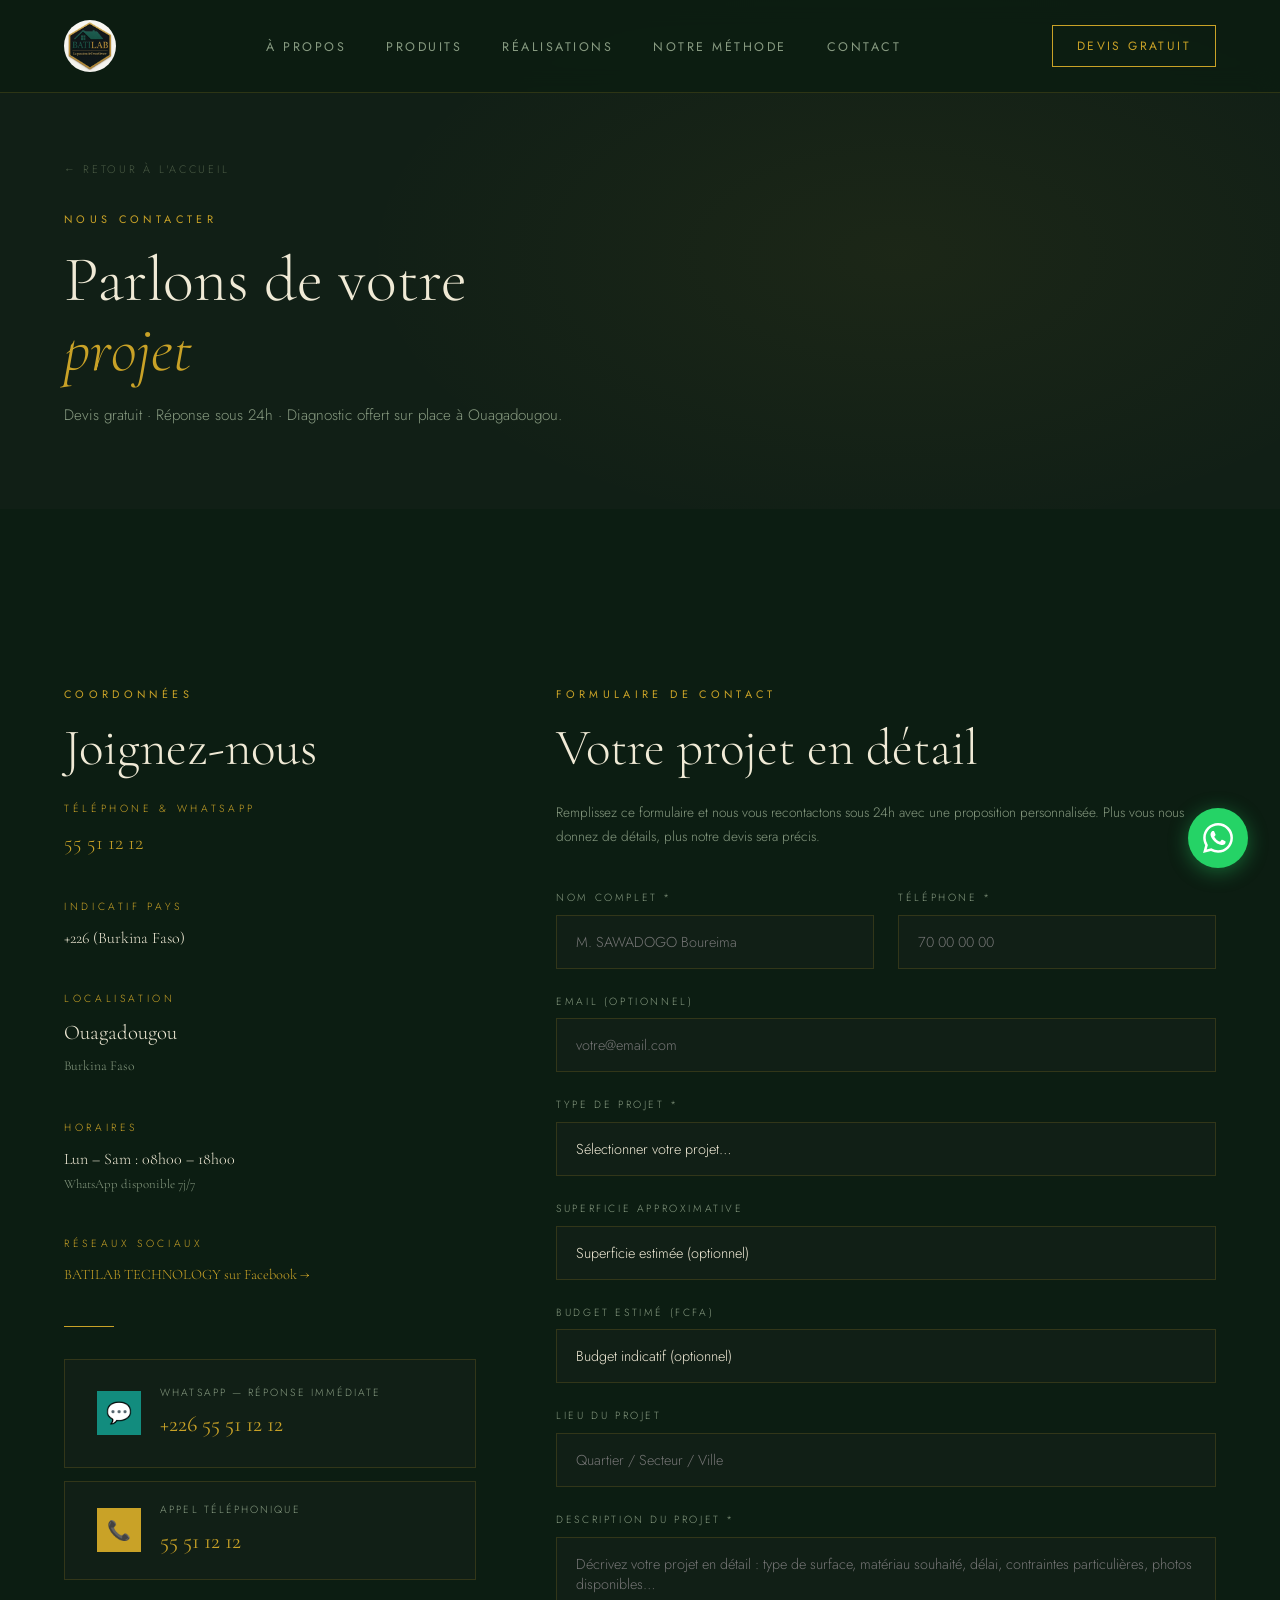
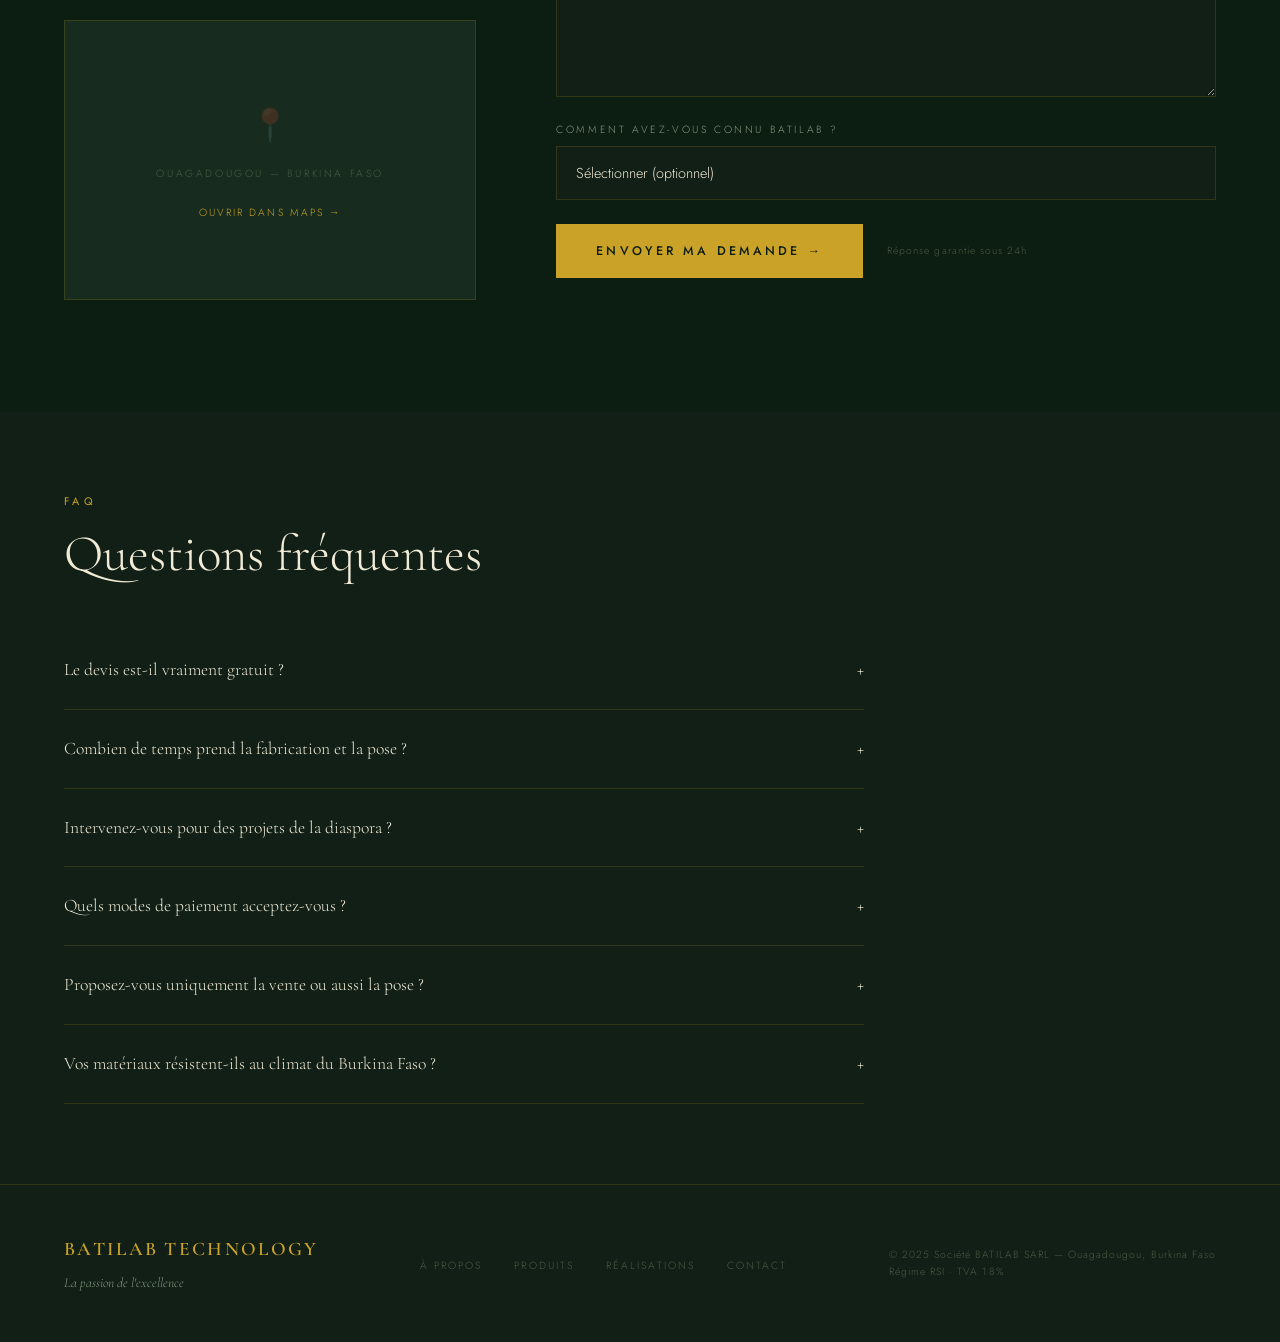
<file: pages/contact.html>
<!DOCTYPE html>
<html lang="fr">
<head>
  <meta charset="UTF-8">
  <meta name="viewport" content="width=device-width, initial-scale=1.0">

  <title>Contact – BATILAB TECHNOLOGY | Devis Gratuit Ouagadougou</title>
  <meta name="description" content="Contactez BATILAB TECHNOLOGY pour un devis gratuit. Matériaux de construction haut de gamme à Ouagadougou, Burkina Faso. WhatsApp : +226 55 51 12 12.">
  <meta name="robots" content="index, follow">
  <link rel="canonical" href="https://batilabtech.com/pages/contact.html">

  <meta property="og:type" content="website">
  <meta property="og:title" content="Contact – BATILAB TECHNOLOGY | Devis Gratuit">
  <meta property="og:description" content="Contactez BATILAB pour votre projet de construction ou rénovation extérieure à Ouagadougou. Devis gratuit sous 24h.">
  <meta property="og:image" content="https://batilabtech.com/images/og-image.jpg">
  <meta property="og:url" content="https://batilabtech.com/pages/contact.html">

  <link rel="icon" type="image/svg+xml" href="../favicon.svg">
  <link rel="preconnect" href="https://fonts.googleapis.com">
  <link rel="preconnect" href="https://fonts.gstatic.com" crossorigin>
  <link href="https://fonts.googleapis.com/css2?family=Cormorant+Garamond:ital,wght@0,300;0,400;0,600;1,300;1,400&family=Jost:wght@300;400;500;600&display=swap" rel="stylesheet">
  <link rel="stylesheet" href="../css/style.css">
  <script src="https://identity.netlify.com/v1/netlify-identity-widget.js"></script>
</head>
<body>

<!-- ═══════════════════════════ NAVIGATION ══════════════════════════════════ -->
<nav id="main-nav">
  <a href="../index.html" class="nav-logo">
    <img src="../images/logo-batilab.jpg" alt="BATILAB TECHNOLOGY" height="52" style="display:block; border-radius:50%;">
  </a>
  <ul class="nav-links">
    <li><a href="../index.html#about">À propos</a></li>
    <li><a href="produits.html">Produits</a></li>
    <li><a href="../index.html#galerie">Réalisations</a></li>
    <li><a href="../index.html#processus">Notre méthode</a></li>
    <li><a href="contact.html" class="active">Contact</a></li>
  </ul>
  <a href="https://wa.me/22655511212" class="nav-cta" target="_blank" rel="noopener">Devis gratuit</a>
  <button class="nav-hamburger" id="nav-hamburger" aria-label="Menu" aria-expanded="false" aria-controls="nav-mobile">
    <span></span><span></span><span></span>
  </button>
</nav>

<div class="nav-mobile" id="nav-mobile" role="dialog" aria-label="Menu principal">
  <ul>
    <li><a href="../index.html#about">À propos</a></li>
    <li><a href="produits.html">Produits</a></li>
    <li><a href="../index.html#galerie">Réalisations</a></li>
    <li><a href="../index.html#temoignages">Témoignages</a></li>
    <li><a href="../index.html#processus">Notre méthode</a></li>
    <li><a href="contact.html" class="active">Contact</a></li>
  </ul>
  <div class="nav-mobile-cta">
    <a href="https://wa.me/22655511212" target="_blank" rel="noopener">Devis gratuit WhatsApp</a>
  </div>
</div>

<!-- ═══════════════════════════ PAGE HERO ════════════════════════════════════ -->
<div class="page-hero">
  <a href="../index.html" class="page-hero-back">← Retour à l'accueil</a>
  <div class="section-eyebrow">Nous contacter</div>
  <h1>Parlons de votre<br><em>projet</em></h1>
  <p class="page-hero-sub">Devis gratuit · Réponse sous 24h · Diagnostic offert sur place à Ouagadougou.</p>
</div>

<!-- ═══════════════════════════ CONTACT PRINCIPAL ═══════════════════════════ -->
<section class="contact-page" id="contact">
  <div class="contact-page-grid">

    <!-- Colonne gauche : infos -->
    <div class="reveal">
      <div class="section-eyebrow">Coordonnées</div>
      <h2 class="section-title">Joignez-nous</h2>

      <div class="contact-info-block">
        <div class="contact-info-label">Téléphone &amp; WhatsApp</div>
        <div class="contact-info-value">
          <a href="tel:+22655511212" style="color: var(--gold); text-decoration: none;">55 51 12 12</a>
        </div>
      </div>

      <div class="contact-info-block">
        <div class="contact-info-label">Indicatif pays</div>
        <div class="contact-info-value" style="font-size: 1rem;">+226 (Burkina Faso)</div>
      </div>

      <div class="contact-info-block">
        <div class="contact-info-label">Localisation</div>
        <div class="contact-info-value">
          Ouagadougou<br>
          <span style="font-size: 0.85rem; color: var(--text-muted);">Burkina Faso</span>
        </div>
      </div>

      <div class="contact-info-block">
        <div class="contact-info-label">Horaires</div>
        <div class="contact-info-value" style="font-size: 1rem;">
          Lun – Sam : 08h00 – 18h00<br>
          <span style="font-size: 0.8rem; color: var(--text-muted);">WhatsApp disponible 7j/7</span>
        </div>
      </div>

      <div class="contact-info-block">
        <div class="contact-info-label">Réseaux sociaux</div>
        <div class="contact-info-value" style="font-size: 1rem;">
          <a href="https://www.facebook.com/batilabtech" target="_blank" rel="noopener"
             style="color: var(--gold); text-decoration: none; font-size: 0.9rem;">
            BATILAB TECHNOLOGY sur Facebook →
          </a>
        </div>
      </div>

      <div class="gold-line"></div>

      <!-- Options de contact rapide -->
      <div style="display: flex; flex-direction: column; gap: 0.8rem;">
        <a href="https://wa.me/22655511212?text=Bonjour%20BATILAB%2C%20je%20souhaite%20un%20devis%20gratuit."
           class="whatsapp-cta" target="_blank" rel="noopener" style="margin-top: 0;">
          <div class="wa-icon">💬</div>
          <div>
            <div class="wa-label">WhatsApp — Réponse immédiate</div>
            <div class="wa-num">+226 55 51 12 12</div>
          </div>
        </a>

        <a href="tel:+22655511212" style="
          display: flex; align-items: center; gap: 1.2rem;
          background: var(--surface); border: 0.5px solid var(--border);
          padding: 1.2rem 2rem; text-decoration: none; color: var(--text);
          transition: border-color 0.3s;">
          <div style="width: 44px; height: 44px; background: var(--gold);
               display: flex; align-items: center; justify-content: center;
               font-size: 1.2rem; color: var(--black); flex-shrink: 0;">📞</div>
          <div>
            <div class="wa-label">Appel téléphonique</div>
            <div class="wa-num">55 51 12 12</div>
          </div>
        </a>
      </div>

      <!-- Placeholder carte -->
      <div class="contact-map-placeholder">
        <span>📍</span>
        <p>Ouagadougou — Burkina Faso</p>
        <a href="https://maps.google.com/?q=Ouagadougou,Burkina+Faso" target="_blank" rel="noopener"
           style="font-size: 0.65rem; letter-spacing: 0.2em; text-transform: uppercase; color: var(--gold); text-decoration: none; margin-top: 0.5rem;">
          Ouvrir dans Maps →
        </a>
      </div>
    </div>

    <!-- Colonne droite : formulaire complet -->
    <div class="reveal">
      <div class="section-eyebrow">Formulaire de contact</div>
      <h2 class="section-title">Votre projet en détail</h2>
      <p style="font-size: 0.85rem; color: var(--text-muted); line-height: 1.8; margin-bottom: 2.5rem;">
        Remplissez ce formulaire et nous vous recontactons sous 24h avec une proposition personnalisée. Plus vous nous donnez de détails, plus notre devis sera précis.
      </p>

      <!-- Remplacez YOUR_FORM_ID par votre ID Formspree (formspree.io) -->
      <form class="contact-form" data-formspree="xjgpqaqo" novalidate>

        <!-- Nom + Téléphone -->
        <div style="display: grid; grid-template-columns: 1fr 1fr; gap: 1.5rem;">
          <div class="form-group">
            <label class="form-label" for="full-nom">Nom complet *</label>
            <input id="full-nom" type="text" name="nom" class="form-input" placeholder="M. SAWADOGO Boureima" required>
            <span class="form-error"></span>
          </div>
          <div class="form-group">
            <label class="form-label" for="full-tel">Téléphone *</label>
            <input id="full-tel" type="tel" name="telephone" class="form-input" placeholder="70 00 00 00" required>
            <span class="form-error"></span>
          </div>
        </div>

        <!-- Email (optionnel) -->
        <div class="form-group">
          <label class="form-label" for="full-email">Email (optionnel)</label>
          <input id="full-email" type="email" name="email" class="form-input" placeholder="votre@email.com">
          <span class="form-error"></span>
        </div>

        <!-- Type de projet -->
        <div class="form-group">
          <label class="form-label" for="full-projet">Type de projet *</label>
          <select id="full-projet" name="projet" class="form-select" required>
            <option value="">Sélectionner votre projet…</option>
            <option value="pave3d">Pavé 3D — Allée ou cour</option>
            <option value="parpaings">Blocs industriels (parpaings)</option>
            <option value="bordures">Bordures &amp; caniveaux</option>
            <option value="parement">Briques de parement</option>
            <option value="renovation">Rénovation extérieure</option>
            <option value="decoration">Décoration extérieure sur mesure</option>
            <option value="combinaison">Combinaison de plusieurs produits</option>
            <option value="autre">Autre — À préciser</option>
          </select>
          <span class="form-error"></span>
        </div>

        <!-- Superficie -->
        <div class="form-group">
          <label class="form-label" for="full-superficie">Superficie approximative</label>
          <select id="full-superficie" name="superficie" class="form-select">
            <option value="">Superficie estimée (optionnel)</option>
            <option>Moins de 50 m²</option>
            <option>50 – 100 m²</option>
            <option>100 – 300 m²</option>
            <option>300 – 500 m²</option>
            <option>Plus de 500 m²</option>
            <option>Je ne sais pas encore</option>
          </select>
        </div>

        <!-- Budget -->
        <div class="form-group">
          <label class="form-label" for="full-budget">Budget estimé (FCFA)</label>
          <select id="full-budget" name="budget" class="form-select">
            <option value="">Budget indicatif (optionnel)</option>
            <option>Moins de 500 000 FCFA</option>
            <option>500 000 – 1 000 000 FCFA</option>
            <option>1 000 000 – 3 000 000 FCFA</option>
            <option>3 000 000 – 5 000 000 FCFA</option>
            <option>Plus de 5 000 000 FCFA</option>
            <option>À définir selon devis</option>
          </select>
        </div>

        <!-- Localisation du projet -->
        <div class="form-group">
          <label class="form-label" for="full-lieu">Lieu du projet</label>
          <input id="full-lieu" type="text" name="lieu" class="form-input" placeholder="Quartier / Secteur / Ville">
        </div>

        <!-- Description -->
        <div class="form-group">
          <label class="form-label" for="full-msg">Description du projet *</label>
          <textarea id="full-msg" name="message" class="form-textarea"
            style="min-height: 160px;"
            placeholder="Décrivez votre projet en détail : type de surface, matériau souhaité, délai, contraintes particulières, photos disponibles…" required></textarea>
          <span class="form-error"></span>
        </div>

        <!-- Comment avez-vous connu BATILAB -->
        <div class="form-group">
          <label class="form-label" for="full-source">Comment avez-vous connu BATILAB ?</label>
          <select id="full-source" name="source" class="form-select">
            <option value="">Sélectionner (optionnel)</option>
            <option>Facebook / Réseaux sociaux</option>
            <option>Recommandation d'un proche</option>
            <option>Recherche Google</option>
            <option>Chantier vu dans mon quartier</option>
            <option>Autre</option>
          </select>
        </div>

        <div class="form-notice"></div>

        <div style="display: flex; gap: 1.5rem; align-items: center; flex-wrap: wrap;">
          <button type="submit" class="form-submit">Envoyer ma demande →</button>
          <span style="font-size: 0.65rem; letter-spacing: 0.1em; color: var(--text-dim);">
            Réponse garantie sous 24h
          </span>
        </div>
      </form>
    </div>

  </div>
</section>

<!-- ═══════════════════════════════ FAQ ══════════════════════════════════════ -->
<div class="faq-section">
  <div class="section-eyebrow">FAQ</div>
  <h2 class="section-title reveal">Questions fréquentes</h2>

  <div style="max-width: 800px; margin-top: 3rem;">
    <div class="faq-item">
      <div class="faq-question">
        <span>Le devis est-il vraiment gratuit ?</span>
        <span class="faq-toggle">+</span>
      </div>
      <div class="faq-answer">
        Oui, le devis est entièrement gratuit et sans engagement. Nous effectuons si nécessaire une visite de votre chantier à Ouagadougou pour vous proposer une estimation précise et personnalisée.
      </div>
    </div>

    <div class="faq-item">
      <div class="faq-question">
        <span>Combien de temps prend la fabrication et la pose ?</span>
        <span class="faq-toggle">+</span>
      </div>
      <div class="faq-answer">
        Le délai dépend de la nature et de la superficie du projet. En moyenne : 7 à 14 jours pour la fabrication des matériaux sur mesure, puis 2 à 7 jours pour la pose selon la taille du chantier. Nous vous communiquons un planning précis lors du devis.
      </div>
    </div>

    <div class="faq-item">
      <div class="faq-question">
        <span>Intervenez-vous pour des projets de la diaspora ?</span>
        <span class="faq-toggle">+</span>
      </div>
      <div class="faq-answer">
        Absolument ! Nous accompagnons régulièrement des clients depuis la France, la Belgique, le Canada et d'autres pays. Nous assurons un suivi complet avec photos et vidéos d'avancement envoyées régulièrement. La confiance et la transparence sont notre priorité.
      </div>
    </div>

    <div class="faq-item">
      <div class="faq-question">
        <span>Quels modes de paiement acceptez-vous ?</span>
        <span class="faq-toggle">+</span>
      </div>
      <div class="faq-answer">
        Nous acceptons les paiements en espèces (FCFA), par Mobile Money (Orange Money, Moov Money) et par virement bancaire. Un acompte est généralement demandé à la commande, le solde à la livraison.
      </div>
    </div>

    <div class="faq-item">
      <div class="faq-question">
        <span>Proposez-vous uniquement la vente ou aussi la pose ?</span>
        <span class="faq-toggle">+</span>
      </div>
      <div class="faq-answer">
        Les deux ! Nous proposons la vente seule de nos matériaux si vous avez votre propre équipe de pose, mais aussi un service clé en main avec fourniture et installation par nos équipes qualifiées. Le service complet garantit un résultat conforme à nos standards.
      </div>
    </div>

    <div class="faq-item">
      <div class="faq-question">
        <span>Vos matériaux résistent-ils au climat du Burkina Faso ?</span>
        <span class="faq-toggle">+</span>
      </div>
      <div class="faq-answer">
        Oui, tous nos produits sont conçus et testés pour résister aux conditions climatiques spécifiques du Burkina Faso : chaleur extrême, saison des pluies, rayonnement UV intense. Nos formulations béton intègrent des additifs adaptés au contexte tropical.
      </div>
    </div>
  </div>
</div>

<!-- FOOTER -->
<footer>
  <div>
    <div class="footer-logo">BATILAB Technology</div>
    <div class="footer-tagline" style="margin-top: 0.3rem;">La passion de l'excellence</div>
  </div>
  <ul class="footer-links">
    <li><a href="../index.html#about">À propos</a></li>
    <li><a href="produits.html">Produits</a></li>
    <li><a href="../index.html#galerie">Réalisations</a></li>
    <li><a href="contact.html">Contact</a></li>
  </ul>
  <div class="footer-copy">
    © 2025 Société BATILAB SARL — Ouagadougou, Burkina Faso<br>
    Régime RSI · TVA 18%
  </div>
</footer>

<!-- Bouton WhatsApp flottant -->
<a href="https://wa.me/22655511212?text=Bonjour%20BATILAB%2C%20je%20souhaite%20un%20devis%20gratuit."
   class="whatsapp-float" target="_blank" rel="noopener" aria-label="Contacter BATILAB sur WhatsApp">
  <svg viewBox="0 0 24 24"><path d="M17.472 14.382c-.297-.149-1.758-.867-2.03-.967-.273-.099-.471-.148-.67.15-.197.297-.767.966-.94 1.164-.173.199-.347.223-.644.075-.297-.15-1.255-.463-2.39-1.475-.883-.788-1.48-1.761-1.653-2.059-.173-.297-.018-.458.13-.606.134-.133.298-.347.446-.52.149-.174.198-.298.298-.497.099-.198.05-.371-.025-.52-.075-.149-.669-1.612-.916-2.207-.242-.579-.487-.5-.669-.51-.173-.008-.371-.01-.57-.01-.198 0-.52.074-.792.372-.272.297-1.04 1.016-1.04 2.479 0 1.462 1.065 2.875 1.213 3.074.149.198 2.096 3.2 5.077 4.487.709.306 1.262.489 1.694.625.712.227 1.36.195 1.871.118.571-.085 1.758-.719 2.006-1.413.248-.694.248-1.289.173-1.413-.074-.124-.272-.198-.57-.347m-5.421 7.403h-.004a9.87 9.87 0 0 1-5.031-1.378l-.361-.214-3.741.982.998-3.648-.235-.374a9.86 9.86 0 0 1-1.51-5.26c.001-5.45 4.436-9.884 9.888-9.884 2.64 0 5.122 1.03 6.988 2.898a9.825 9.825 0 0 1 2.893 6.994c-.003 5.45-4.437 9.884-9.885 9.884m8.413-18.297A11.815 11.815 0 0 0 12.05 0C5.495 0 .16 5.335.157 11.892c0 2.096.547 4.142 1.588 5.945L.057 24l6.305-1.654a11.882 11.882 0 0 0 5.683 1.448h.005c6.554 0 11.89-5.335 11.893-11.893a11.821 11.821 0 0 0-3.48-8.413z"/></svg>
</a>

<script src="../js/main.js"></script>
</body>
</html>
</file>
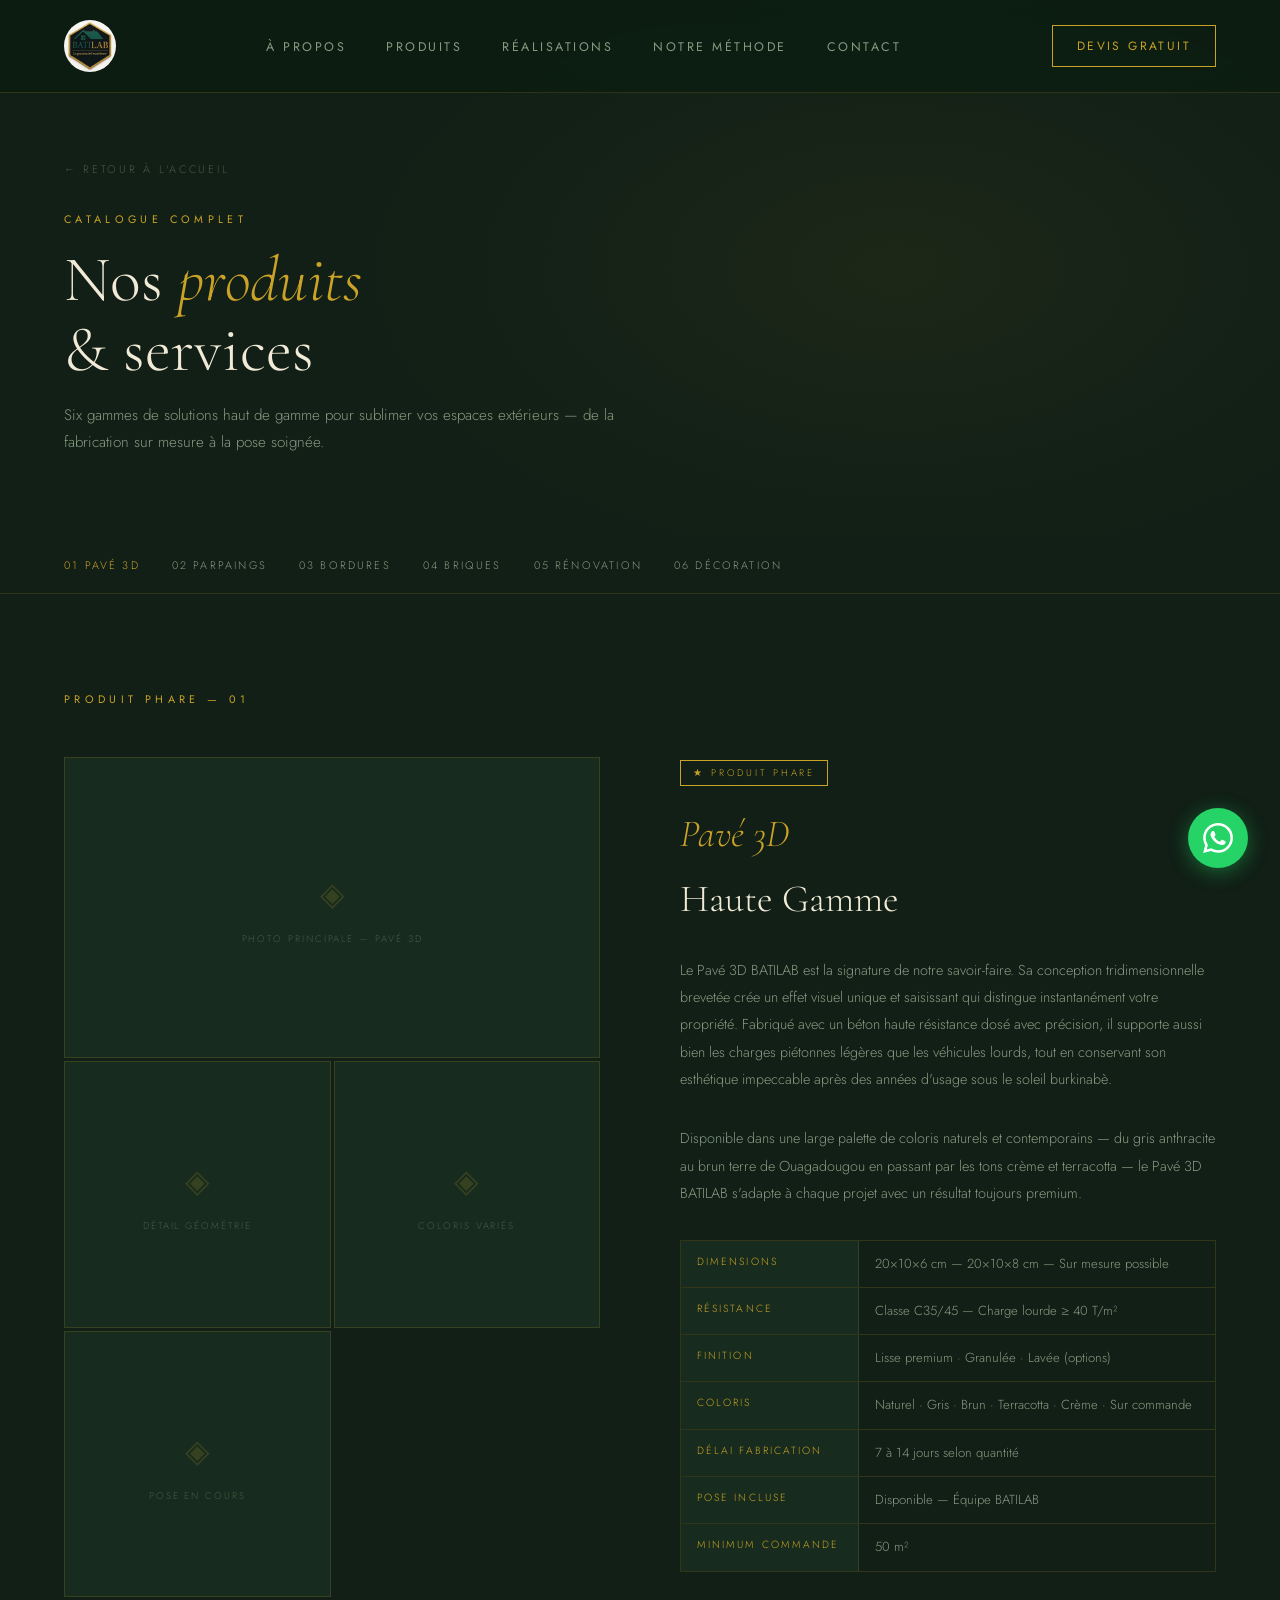
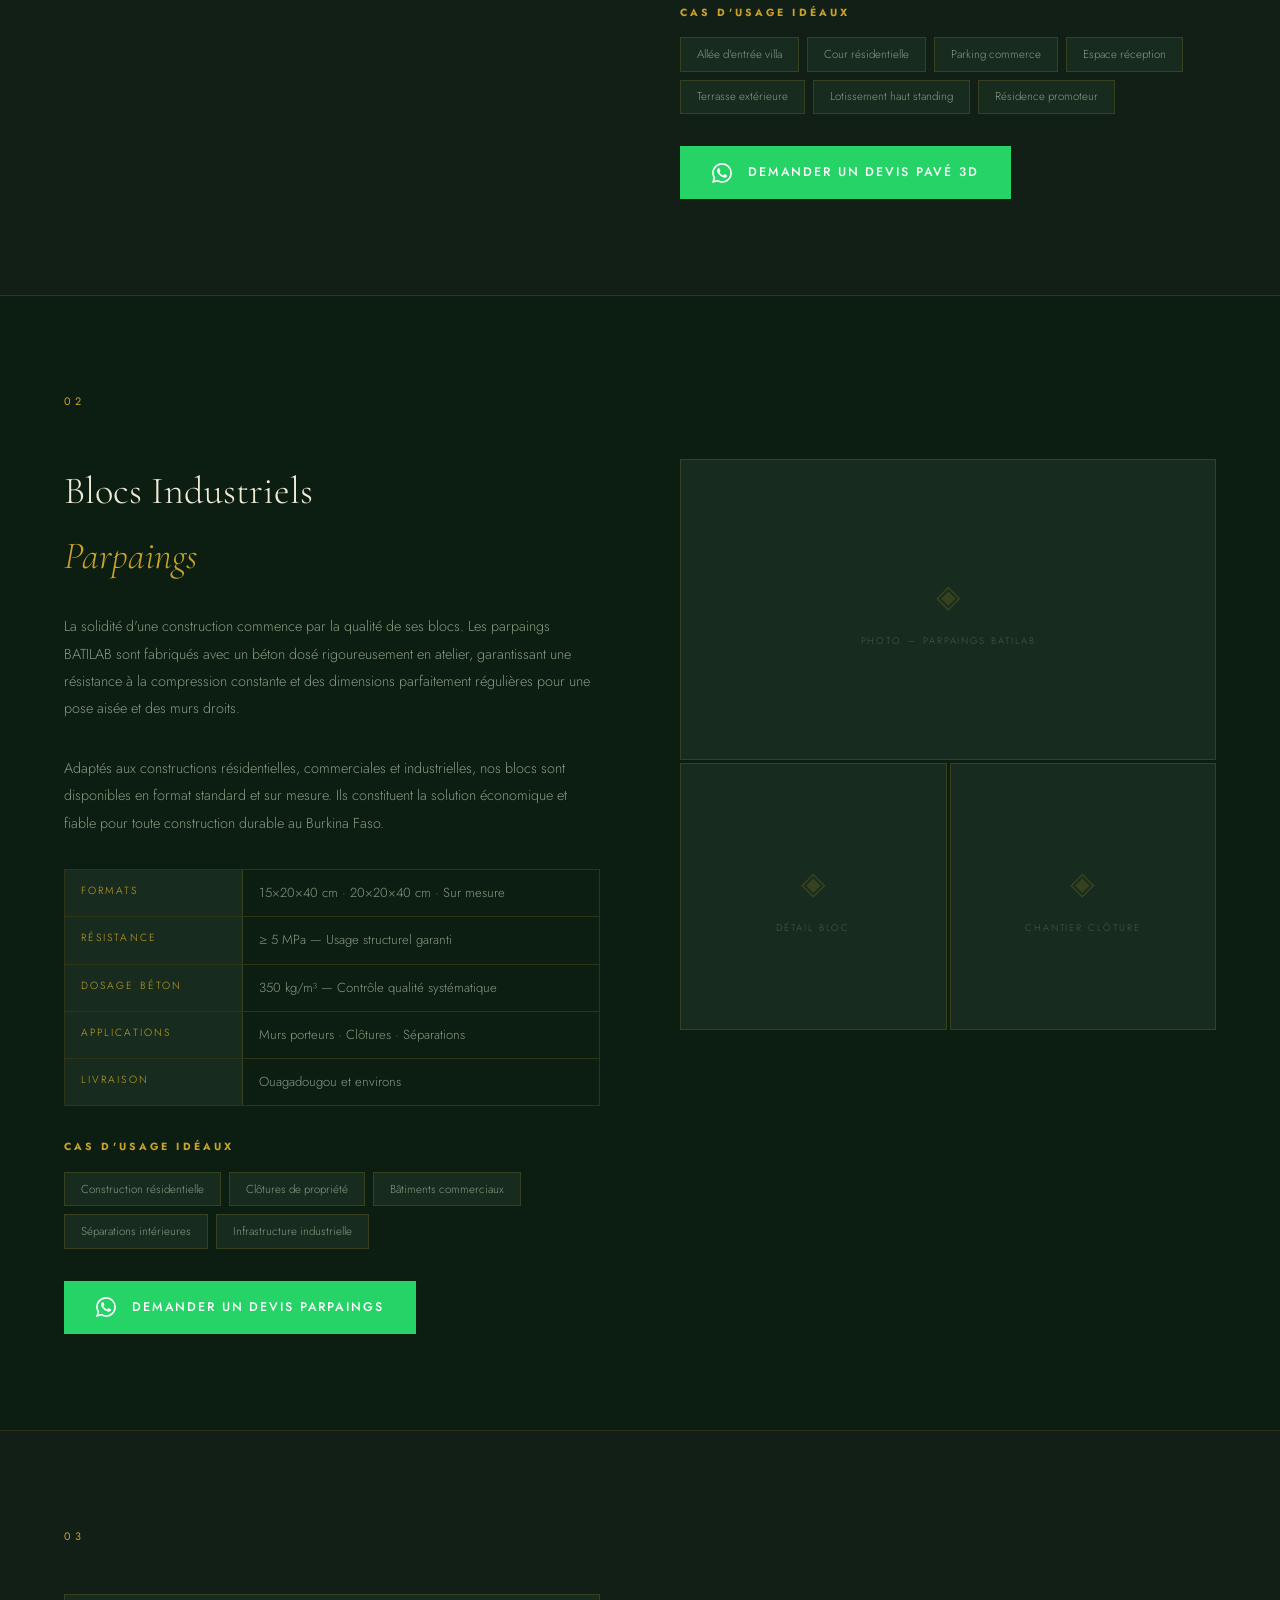
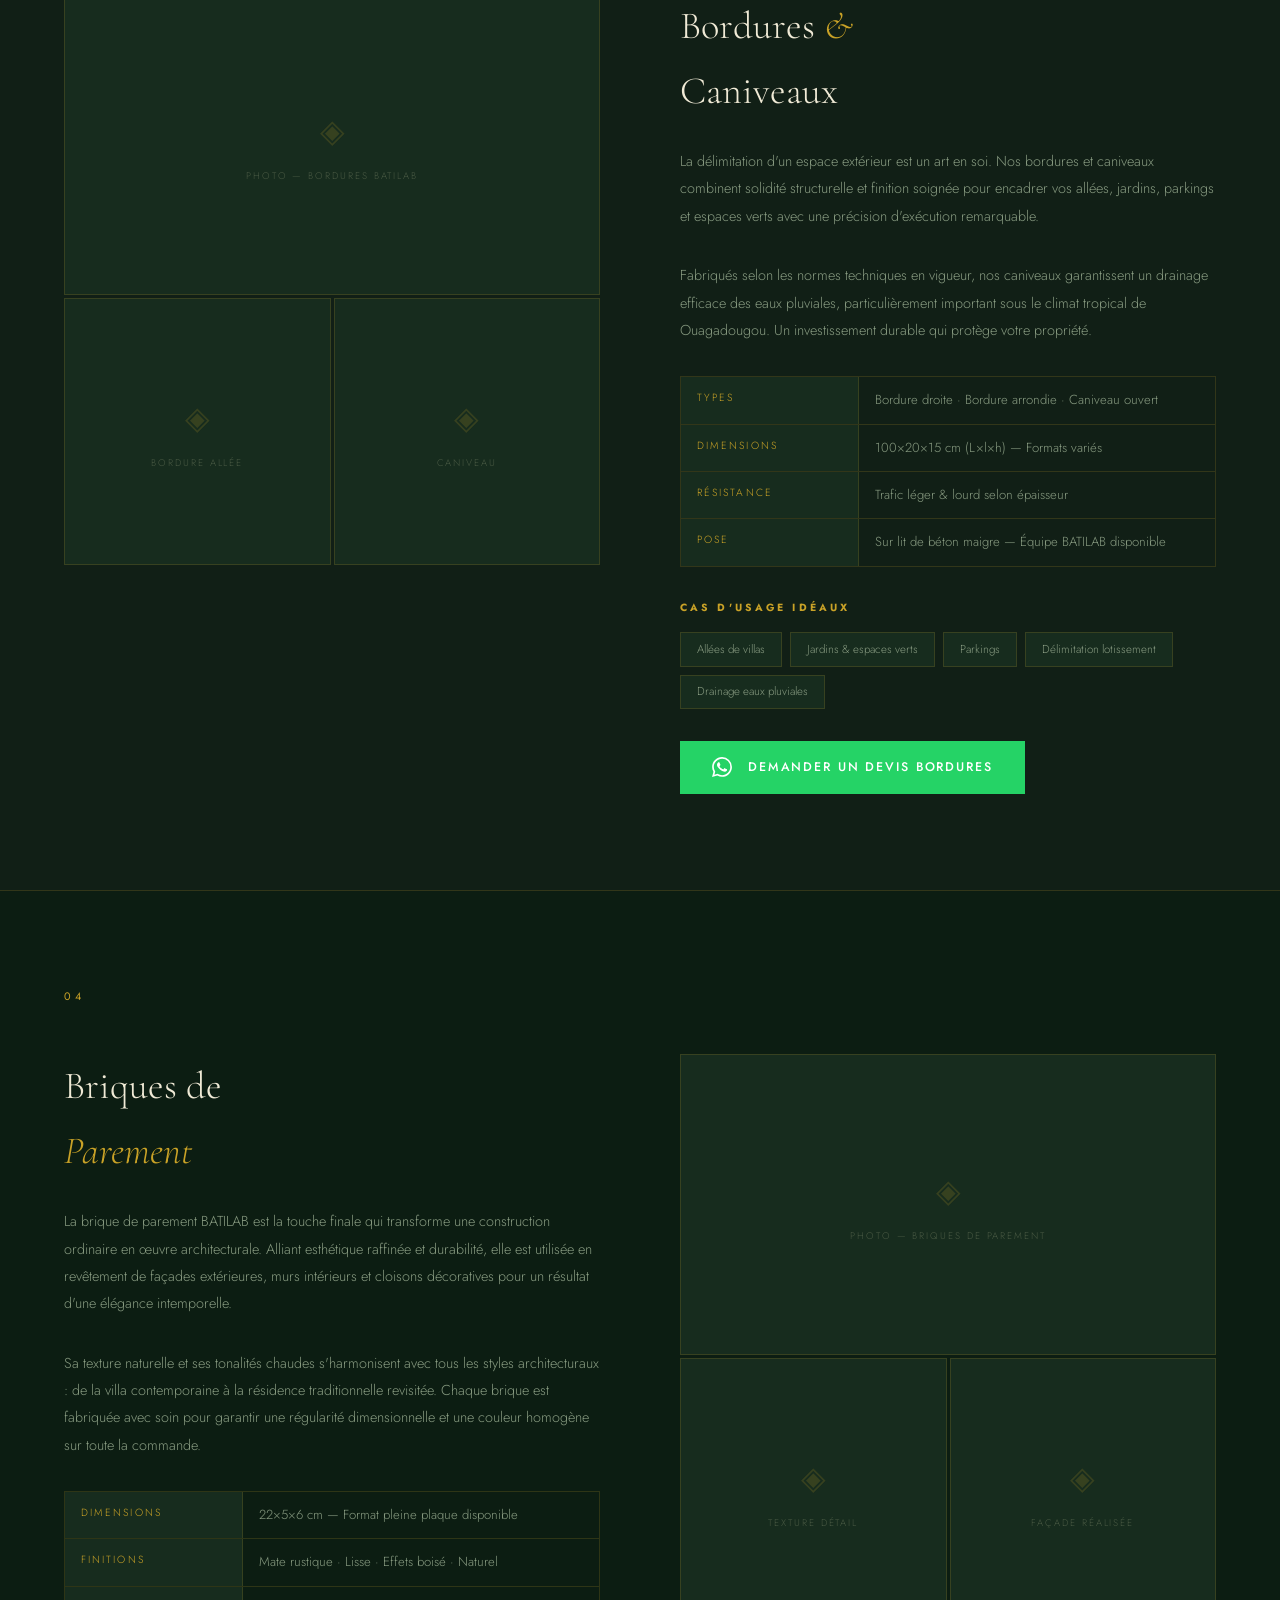
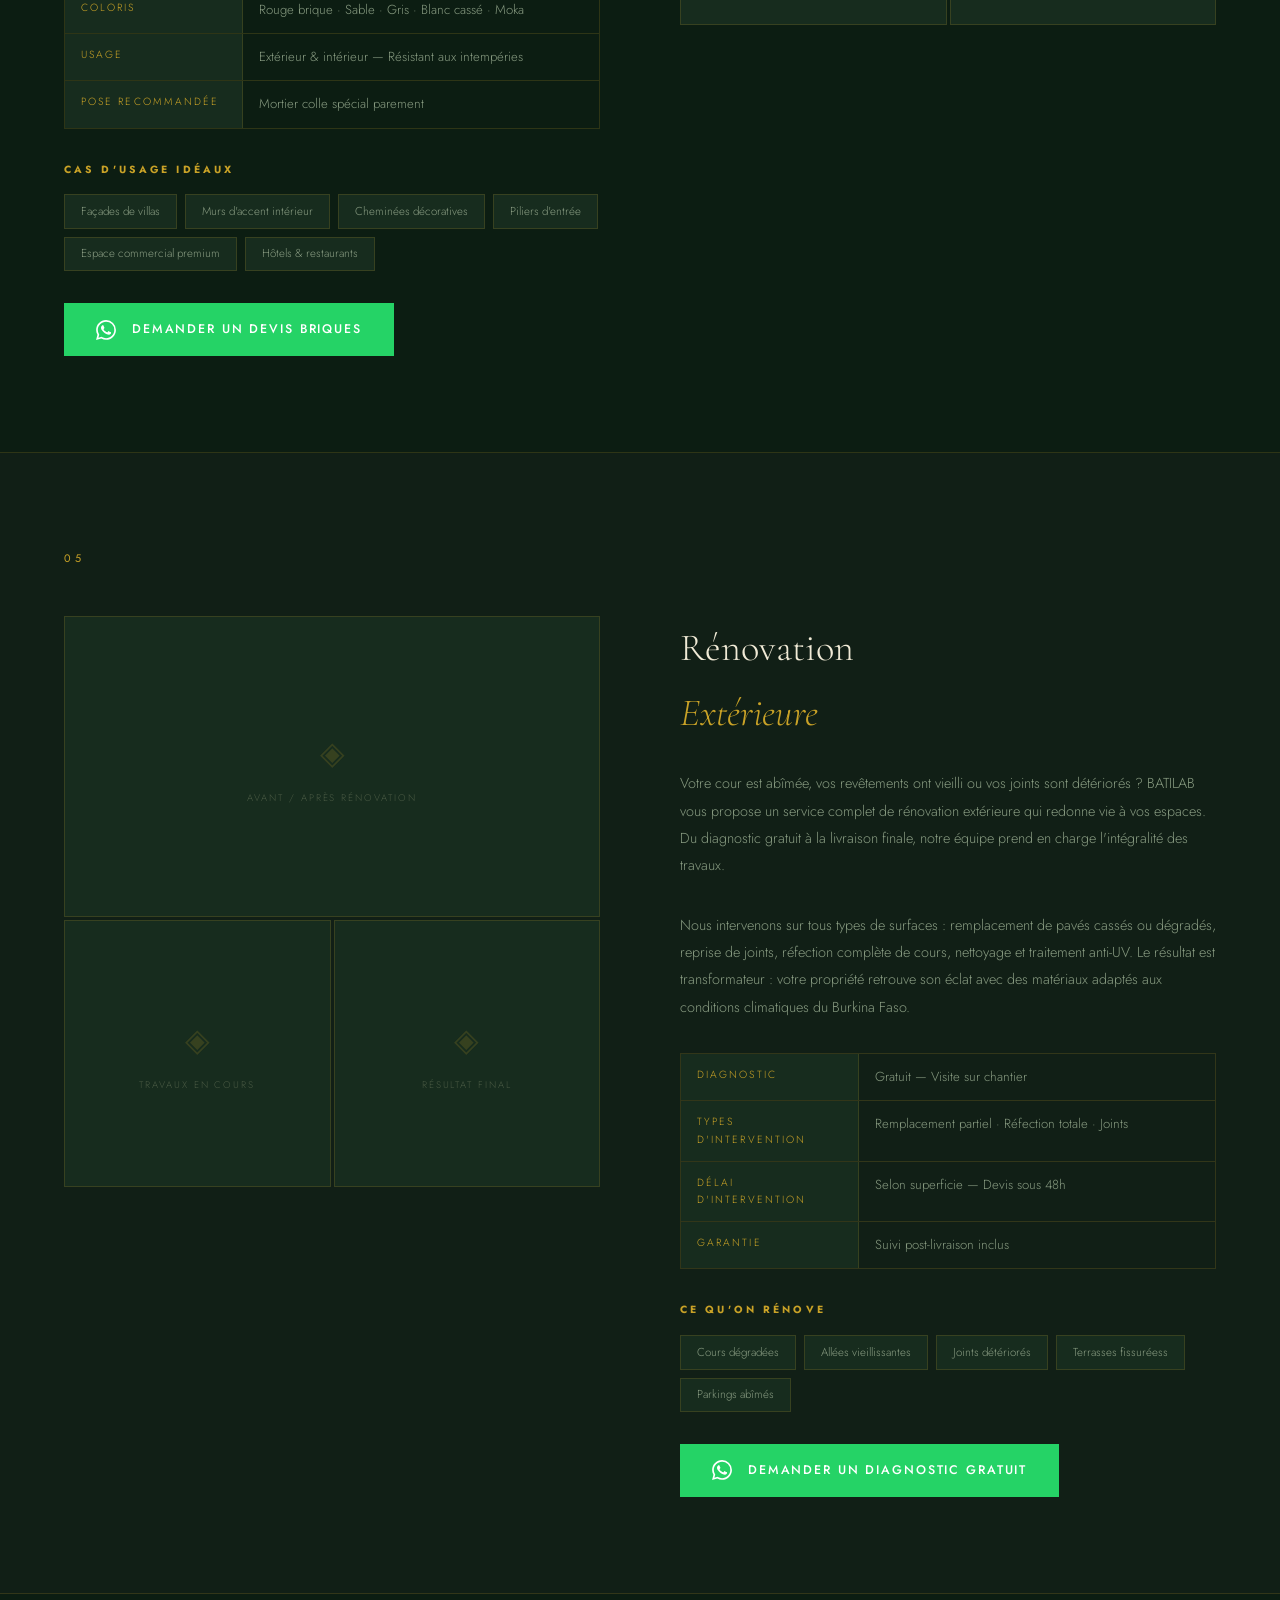
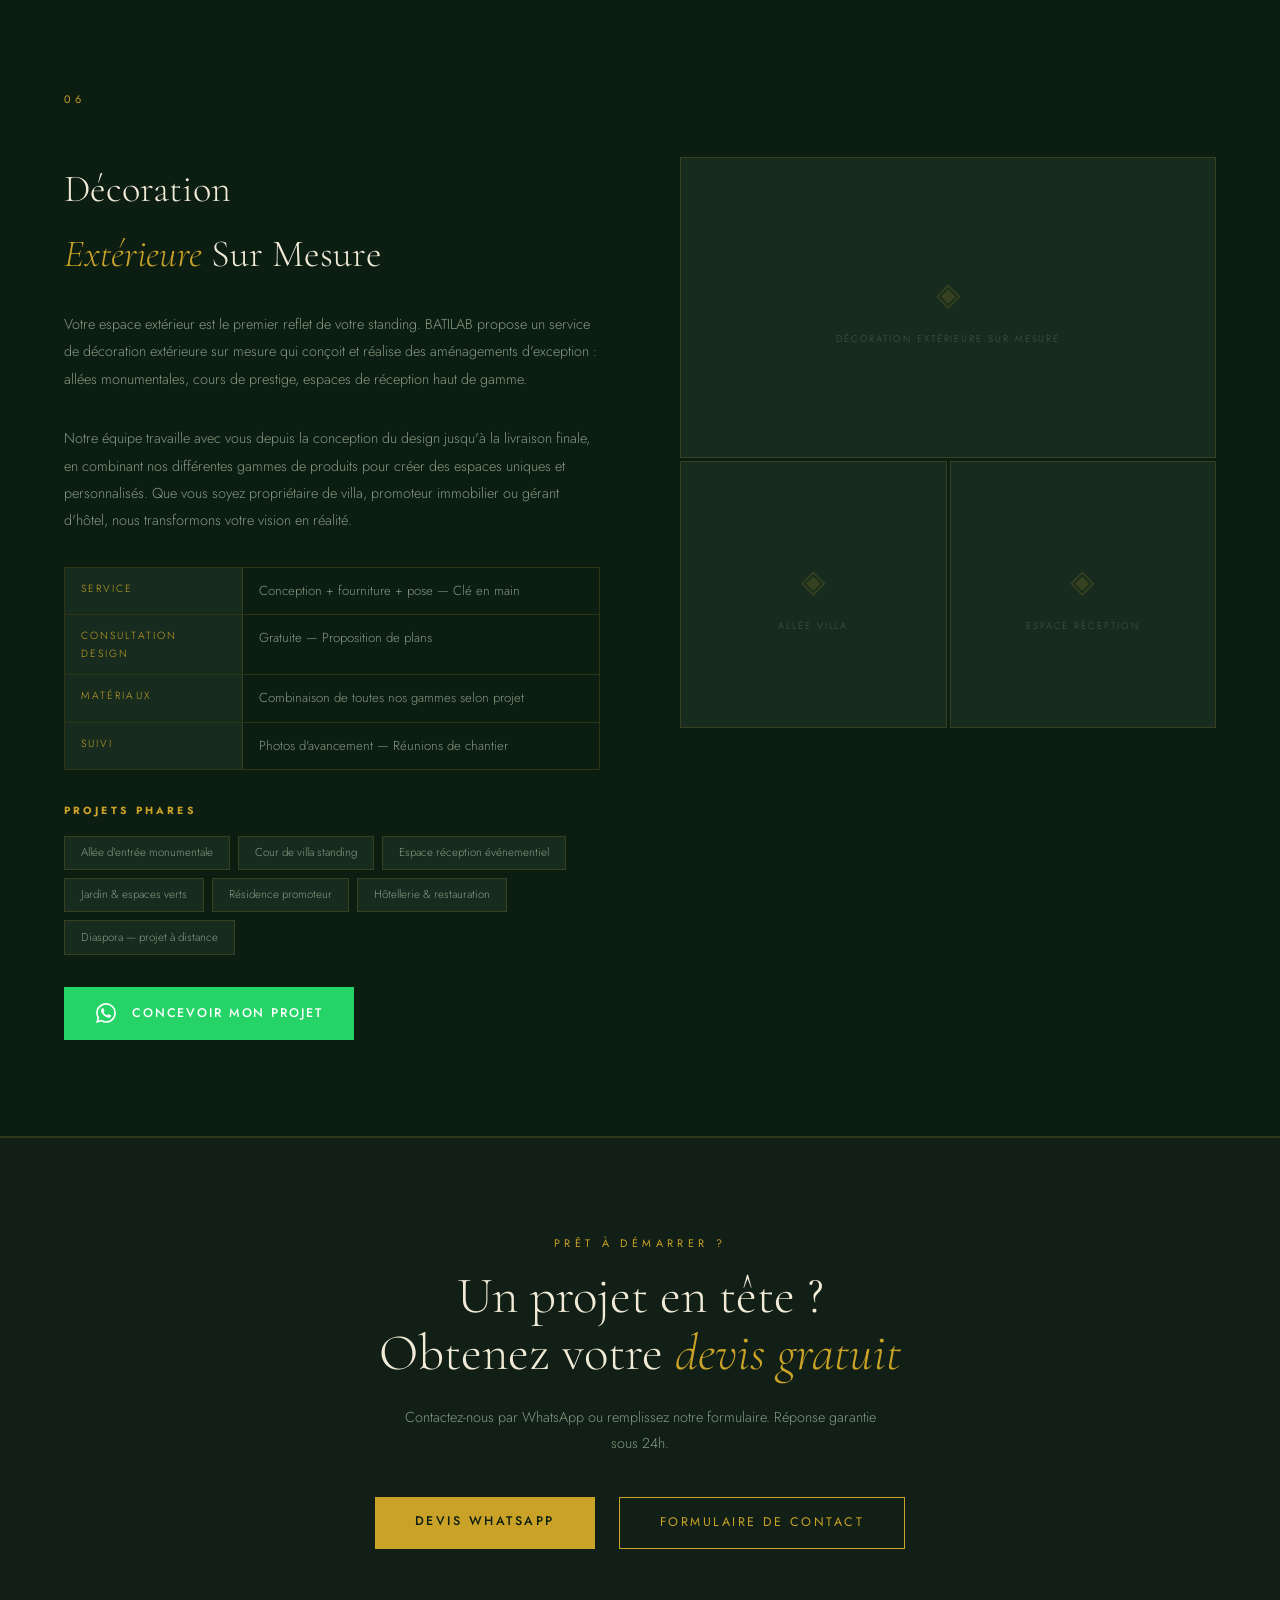
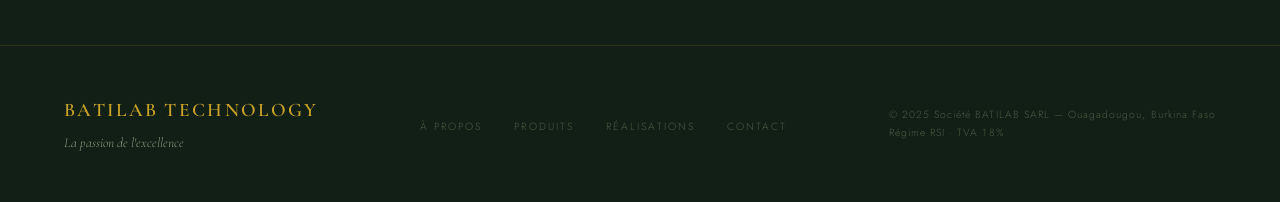
<file: pages/produits.html>
<!DOCTYPE html>
<html lang="fr">
<head>
  <meta charset="UTF-8">
  <meta name="viewport" content="width=device-width, initial-scale=1.0">

  <title>Catalogue Produits – BATILAB TECHNOLOGY | Pavé 3D, Parpaings, Briques Ouagadougou</title>
  <meta name="description" content="Catalogue complet BATILAB TECHNOLOGY : Pavé 3D haute gamme, parpaings industriels, bordures & caniveaux, briques de parement, rénovation et décoration extérieure à Ouagadougou.">
  <meta name="keywords" content="pavé 3D Burkina Faso, parpaings Ouagadougou, briques parement, bordures caniveaux, rénovation extérieure, matériaux construction haut de gamme">
  <meta name="robots" content="index, follow">
  <link rel="canonical" href="https://batilabtech.com/pages/produits.html">

  <meta property="og:type" content="website">
  <meta property="og:title" content="Catalogue Produits – BATILAB TECHNOLOGY">
  <meta property="og:description" content="Découvrez nos 6 gammes de matériaux haut de gamme : Pavé 3D, parpaings, bordures, briques de parement, rénovation et décoration extérieure.">
  <meta property="og:image" content="https://batilabtech.com/images/og-image.jpg">
  <meta property="og:url" content="https://batilabtech.com/pages/produits.html">

  <link rel="icon" type="image/svg+xml" href="../favicon.svg">
  <link rel="preconnect" href="https://fonts.googleapis.com">
  <link rel="preconnect" href="https://fonts.gstatic.com" crossorigin>
  <link href="https://fonts.googleapis.com/css2?family=Cormorant+Garamond:ital,wght@0,300;0,400;0,600;1,300;1,400&family=Jost:wght@300;400;500;600&display=swap" rel="stylesheet">
  <link rel="stylesheet" href="../css/style.css">
  <script src="https://identity.netlify.com/v1/netlify-identity-widget.js"></script>
</head>
<body>

<!-- ═══════════════════════════ NAVIGATION ══════════════════════════════════ -->
<nav id="main-nav">
  <a href="../index.html" class="nav-logo">
    <img src="../images/logo-batilab.jpg" alt="BATILAB TECHNOLOGY" height="52" style="display:block; border-radius:50%;">
  </a>
  <ul class="nav-links">
    <li><a href="../index.html#about">À propos</a></li>
    <li><a href="produits.html" class="active">Produits</a></li>
    <li><a href="../index.html#galerie">Réalisations</a></li>
    <li><a href="../index.html#processus">Notre méthode</a></li>
    <li><a href="contact.html">Contact</a></li>
  </ul>
  <a href="https://wa.me/22655511212" class="nav-cta" target="_blank" rel="noopener">Devis gratuit</a>
  <button class="nav-hamburger" id="nav-hamburger" aria-label="Menu" aria-expanded="false" aria-controls="nav-mobile">
    <span></span><span></span><span></span>
  </button>
</nav>

<div class="nav-mobile" id="nav-mobile" role="dialog" aria-label="Menu principal">
  <ul>
    <li><a href="../index.html#about">À propos</a></li>
    <li><a href="produits.html" class="active">Produits</a></li>
    <li><a href="../index.html#galerie">Réalisations</a></li>
    <li><a href="../index.html#temoignages">Témoignages</a></li>
    <li><a href="../index.html#processus">Notre méthode</a></li>
    <li><a href="contact.html">Contact</a></li>
  </ul>
  <div class="nav-mobile-cta">
    <a href="https://wa.me/22655511212" target="_blank" rel="noopener">Devis gratuit WhatsApp</a>
  </div>
</div>

<!-- ═══════════════════════════ PAGE HERO ════════════════════════════════════ -->
<div class="page-hero">
  <a href="../index.html" class="page-hero-back">← Retour à l'accueil</a>
  <div class="section-eyebrow">Catalogue complet</div>
  <h1>Nos <em>produits</em><br>&amp; services</h1>
  <p class="page-hero-sub">Six gammes de solutions haut de gamme pour sublimer vos espaces extérieurs — de la fabrication sur mesure à la pose soignée.</p>
</div>

<!-- ═══════════════════════════ NAVIGATION RAPIDE ═══════════════════════════ -->
<div style="background: var(--surface); border-bottom: 0.5px solid var(--border); padding: 1.2rem 4rem; display: flex; gap: 2rem; overflow-x: auto; white-space: nowrap;">
  <a href="#pave-3d" style="font-size: 0.68rem; letter-spacing: 0.2em; text-transform: uppercase; color: var(--gold); text-decoration: none; flex-shrink: 0;">01 Pavé 3D</a>
  <a href="#parpaings" style="font-size: 0.68rem; letter-spacing: 0.2em; text-transform: uppercase; color: var(--text-muted); text-decoration: none; flex-shrink: 0;">02 Parpaings</a>
  <a href="#bordures" style="font-size: 0.68rem; letter-spacing: 0.2em; text-transform: uppercase; color: var(--text-muted); text-decoration: none; flex-shrink: 0;">03 Bordures</a>
  <a href="#parement" style="font-size: 0.68rem; letter-spacing: 0.2em; text-transform: uppercase; color: var(--text-muted); text-decoration: none; flex-shrink: 0;">04 Briques</a>
  <a href="#renovation" style="font-size: 0.68rem; letter-spacing: 0.2em; text-transform: uppercase; color: var(--text-muted); text-decoration: none; flex-shrink: 0;">05 Rénovation</a>
  <a href="#decoration" style="font-size: 0.68rem; letter-spacing: 0.2em; text-transform: uppercase; color: var(--text-muted); text-decoration: none; flex-shrink: 0;">06 Décoration</a>
</div>

<!-- ══════════════════════════ 01 — PAVÉ 3D ══════════════════════════════════ -->
<div class="product-sheet" id="pave-3d">
  <div class="section-eyebrow">Produit phare — 01</div>
  <div class="product-sheet-grid">
    <div class="product-sheet-gallery">
      <!-- Photo principale -->
      <div class="product-sheet-img main">
        <!-- <img src="../images/pave3d-main.jpg" alt="Pavé 3D BATILAB — vue principale" loading="lazy"> -->
        <div class="product-sheet-placeholder">
          <span>◈</span>
          <p>Photo principale — Pavé 3D</p>
        </div>
      </div>
      <!-- 3 photos secondaires -->
      <div class="product-sheet-img">
        <div class="product-sheet-placeholder">
          <span>◈</span><p>Détail géométrie</p>
        </div>
      </div>
      <div class="product-sheet-img">
        <div class="product-sheet-placeholder">
          <span>◈</span><p>Coloris variés</p>
        </div>
      </div>
      <div class="product-sheet-img">
        <div class="product-sheet-placeholder">
          <span>◈</span><p>Pose en cours</p>
        </div>
      </div>
    </div>

    <div class="product-sheet-content reveal">
      <div class="product-tag">★ Produit phare</div>
      <h2><em>Pavé 3D</em><br>Haute Gamme</h2>

      <p class="product-long-desc">
        Le Pavé 3D BATILAB est la signature de notre savoir-faire. Sa conception tridimensionnelle brevetée crée un effet visuel unique et saisissant qui distingue instantanément votre propriété. Fabriqué avec un béton haute résistance dosé avec précision, il supporte aussi bien les charges piétonnes légères que les véhicules lourds, tout en conservant son esthétique impeccable après des années d'usage sous le soleil burkinabè.
      </p>
      <p class="product-long-desc">
        Disponible dans une large palette de coloris naturels et contemporains — du gris anthracite au brun terre de Ouagadougou en passant par les tons crème et terracotta — le Pavé 3D BATILAB s'adapte à chaque projet avec un résultat toujours premium.
      </p>

      <div class="product-specs-table">
        <div class="spec-row">
          <div class="spec-key">Dimensions</div>
          <div class="spec-val">20×10×6 cm — 20×10×8 cm — Sur mesure possible</div>
        </div>
        <div class="spec-row">
          <div class="spec-key">Résistance</div>
          <div class="spec-val">Classe C35/45 — Charge lourde ≥ 40 T/m²</div>
        </div>
        <div class="spec-row">
          <div class="spec-key">Finition</div>
          <div class="spec-val">Lisse premium · Granulée · Lavée (options)</div>
        </div>
        <div class="spec-row">
          <div class="spec-key">Coloris</div>
          <div class="spec-val">Naturel · Gris · Brun · Terracotta · Crème · Sur commande</div>
        </div>
        <div class="spec-row">
          <div class="spec-key">Délai fabrication</div>
          <div class="spec-val">7 à 14 jours selon quantité</div>
        </div>
        <div class="spec-row">
          <div class="spec-key">Pose incluse</div>
          <div class="spec-val">Disponible — Équipe BATILAB</div>
        </div>
        <div class="spec-row">
          <div class="spec-key">Minimum commande</div>
          <div class="spec-val">50 m²</div>
        </div>
      </div>

      <div class="product-usecases">
        <h4>Cas d'usage idéaux</h4>
        <div class="usecase-list">
          <span class="usecase-tag">Allée d'entrée villa</span>
          <span class="usecase-tag">Cour résidentielle</span>
          <span class="usecase-tag">Parking commerce</span>
          <span class="usecase-tag">Espace réception</span>
          <span class="usecase-tag">Terrasse extérieure</span>
          <span class="usecase-tag">Lotissement haut standing</span>
          <span class="usecase-tag">Résidence promoteur</span>
        </div>
      </div>

      <a href="https://wa.me/22655511212?text=Bonjour%20BATILAB%2C%20je%20suis%20int%C3%A9ress%C3%A9%20par%20le%20Pav%C3%A9%203D.%20Je%20souhaite%20un%20devis." class="product-wa-cta" target="_blank" rel="noopener">
        <svg width="20" height="20" viewBox="0 0 24 24" fill="white"><path d="M17.472 14.382c-.297-.149-1.758-.867-2.03-.967-.273-.099-.471-.148-.67.15-.197.297-.767.966-.94 1.164-.173.199-.347.223-.644.075-.297-.15-1.255-.463-2.39-1.475-.883-.788-1.48-1.761-1.653-2.059-.173-.297-.018-.458.13-.606.134-.133.298-.347.446-.52.149-.174.198-.298.298-.497.099-.198.05-.371-.025-.52-.075-.149-.669-1.612-.916-2.207-.242-.579-.487-.5-.669-.51-.173-.008-.371-.01-.57-.01-.198 0-.52.074-.792.372-.272.297-1.04 1.016-1.04 2.479 0 1.462 1.065 2.875 1.213 3.074.149.198 2.096 3.2 5.077 4.487.709.306 1.262.489 1.694.625.712.227 1.36.195 1.871.118.571-.085 1.758-.719 2.006-1.413.248-.694.248-1.289.173-1.413-.074-.124-.272-.198-.57-.347m-5.421 7.403h-.004a9.87 9.87 0 0 1-5.031-1.378l-.361-.214-3.741.982.998-3.648-.235-.374a9.86 9.86 0 0 1-1.51-5.26c.001-5.45 4.436-9.884 9.888-9.884 2.64 0 5.122 1.03 6.988 2.898a9.825 9.825 0 0 1 2.893 6.994c-.003 5.45-4.437 9.884-9.885 9.884m8.413-18.297A11.815 11.815 0 0 0 12.05 0C5.495 0 .16 5.335.157 11.892c0 2.096.547 4.142 1.588 5.945L.057 24l6.305-1.654a11.882 11.882 0 0 0 5.683 1.448h.005c6.554 0 11.89-5.335 11.893-11.893a11.821 11.821 0 0 0-3.48-8.413z"/></svg>
        Demander un devis Pavé 3D
      </a>
    </div>
  </div>
</div>

<!-- ══════════════════════════ 02 — PARPAINGS ════════════════════════════════ -->
<div class="product-sheet" id="parpaings">
  <div class="section-eyebrow">02</div>
  <div class="product-sheet-grid">
    <div class="product-sheet-content reveal">
      <h2>Blocs Industriels<br><em>Parpaings</em></h2>
      <p class="product-long-desc">
        La solidité d'une construction commence par la qualité de ses blocs. Les parpaings BATILAB sont fabriqués avec un béton dosé rigoureusement en atelier, garantissant une résistance à la compression constante et des dimensions parfaitement régulières pour une pose aisée et des murs droits.
      </p>
      <p class="product-long-desc">
        Adaptés aux constructions résidentielles, commerciales et industrielles, nos blocs sont disponibles en format standard et sur mesure. Ils constituent la solution économique et fiable pour toute construction durable au Burkina Faso.
      </p>

      <div class="product-specs-table">
        <div class="spec-row">
          <div class="spec-key">Formats</div>
          <div class="spec-val">15×20×40 cm · 20×20×40 cm · Sur mesure</div>
        </div>
        <div class="spec-row">
          <div class="spec-key">Résistance</div>
          <div class="spec-val">≥ 5 MPa — Usage structurel garanti</div>
        </div>
        <div class="spec-row">
          <div class="spec-key">Dosage béton</div>
          <div class="spec-val">350 kg/m³ — Contrôle qualité systématique</div>
        </div>
        <div class="spec-row">
          <div class="spec-key">Applications</div>
          <div class="spec-val">Murs porteurs · Clôtures · Séparations</div>
        </div>
        <div class="spec-row">
          <div class="spec-key">Livraison</div>
          <div class="spec-val">Ouagadougou et environs</div>
        </div>
      </div>

      <div class="product-usecases">
        <h4>Cas d'usage idéaux</h4>
        <div class="usecase-list">
          <span class="usecase-tag">Construction résidentielle</span>
          <span class="usecase-tag">Clôtures de propriété</span>
          <span class="usecase-tag">Bâtiments commerciaux</span>
          <span class="usecase-tag">Séparations intérieures</span>
          <span class="usecase-tag">Infrastructure industrielle</span>
        </div>
      </div>

      <a href="https://wa.me/22655511212?text=Bonjour%20BATILAB%2C%20je%20suis%20int%C3%A9ress%C3%A9%20par%20les%20parpaings.%20Je%20souhaite%20un%20devis." class="product-wa-cta" target="_blank" rel="noopener">
        <svg width="20" height="20" viewBox="0 0 24 24" fill="white"><path d="M17.472 14.382c-.297-.149-1.758-.867-2.03-.967-.273-.099-.471-.148-.67.15-.197.297-.767.966-.94 1.164-.173.199-.347.223-.644.075-.297-.15-1.255-.463-2.39-1.475-.883-.788-1.48-1.761-1.653-2.059-.173-.297-.018-.458.13-.606.134-.133.298-.347.446-.52.149-.174.198-.298.298-.497.099-.198.05-.371-.025-.52-.075-.149-.669-1.612-.916-2.207-.242-.579-.487-.5-.669-.51-.173-.008-.371-.01-.57-.01-.198 0-.52.074-.792.372-.272.297-1.04 1.016-1.04 2.479 0 1.462 1.065 2.875 1.213 3.074.149.198 2.096 3.2 5.077 4.487.709.306 1.262.489 1.694.625.712.227 1.36.195 1.871.118.571-.085 1.758-.719 2.006-1.413.248-.694.248-1.289.173-1.413-.074-.124-.272-.198-.57-.347m-5.421 7.403h-.004a9.87 9.87 0 0 1-5.031-1.378l-.361-.214-3.741.982.998-3.648-.235-.374a9.86 9.86 0 0 1-1.51-5.26c.001-5.45 4.436-9.884 9.888-9.884 2.64 0 5.122 1.03 6.988 2.898a9.825 9.825 0 0 1 2.893 6.994c-.003 5.45-4.437 9.884-9.885 9.884m8.413-18.297A11.815 11.815 0 0 0 12.05 0C5.495 0 .16 5.335.157 11.892c0 2.096.547 4.142 1.588 5.945L.057 24l6.305-1.654a11.882 11.882 0 0 0 5.683 1.448h.005c6.554 0 11.89-5.335 11.893-11.893a11.821 11.821 0 0 0-3.48-8.413z"/></svg>
        Demander un devis Parpaings
      </a>
    </div>

    <div class="product-sheet-gallery">
      <div class="product-sheet-img main">
        <div class="product-sheet-placeholder"><span>◈</span><p>Photo — Parpaings BATILAB</p></div>
      </div>
      <div class="product-sheet-img">
        <div class="product-sheet-placeholder"><span>◈</span><p>Détail bloc</p></div>
      </div>
      <div class="product-sheet-img">
        <div class="product-sheet-placeholder"><span>◈</span><p>Chantier clôture</p></div>
      </div>
    </div>
  </div>
</div>

<!-- ══════════════════════════ 03 — BORDURES ════════════════════════════════ -->
<div class="product-sheet" id="bordures">
  <div class="section-eyebrow">03</div>
  <div class="product-sheet-grid">
    <div class="product-sheet-gallery">
      <div class="product-sheet-img main">
        <div class="product-sheet-placeholder"><span>◈</span><p>Photo — Bordures BATILAB</p></div>
      </div>
      <div class="product-sheet-img">
        <div class="product-sheet-placeholder"><span>◈</span><p>Bordure allée</p></div>
      </div>
      <div class="product-sheet-img">
        <div class="product-sheet-placeholder"><span>◈</span><p>Caniveau</p></div>
      </div>
    </div>

    <div class="product-sheet-content reveal">
      <h2>Bordures <em>&amp;</em><br>Caniveaux</h2>
      <p class="product-long-desc">
        La délimitation d'un espace extérieur est un art en soi. Nos bordures et caniveaux combinent solidité structurelle et finition soignée pour encadrer vos allées, jardins, parkings et espaces verts avec une précision d'exécution remarquable.
      </p>
      <p class="product-long-desc">
        Fabriqués selon les normes techniques en vigueur, nos caniveaux garantissent un drainage efficace des eaux pluviales, particulièrement important sous le climat tropical de Ouagadougou. Un investissement durable qui protège votre propriété.
      </p>

      <div class="product-specs-table">
        <div class="spec-row">
          <div class="spec-key">Types</div>
          <div class="spec-val">Bordure droite · Bordure arrondie · Caniveau ouvert</div>
        </div>
        <div class="spec-row">
          <div class="spec-key">Dimensions</div>
          <div class="spec-val">100×20×15 cm (L×l×h) — Formats variés</div>
        </div>
        <div class="spec-row">
          <div class="spec-key">Résistance</div>
          <div class="spec-val">Trafic léger &amp; lourd selon épaisseur</div>
        </div>
        <div class="spec-row">
          <div class="spec-key">Pose</div>
          <div class="spec-val">Sur lit de béton maigre — Équipe BATILAB disponible</div>
        </div>
      </div>

      <div class="product-usecases">
        <h4>Cas d'usage idéaux</h4>
        <div class="usecase-list">
          <span class="usecase-tag">Allées de villas</span>
          <span class="usecase-tag">Jardins &amp; espaces verts</span>
          <span class="usecase-tag">Parkings</span>
          <span class="usecase-tag">Délimitation lotissement</span>
          <span class="usecase-tag">Drainage eaux pluviales</span>
        </div>
      </div>

      <a href="https://wa.me/22655511212?text=Bonjour%20BATILAB%2C%20je%20suis%20int%C3%A9ress%C3%A9%20par%20les%20bordures%20et%20caniveaux." class="product-wa-cta" target="_blank" rel="noopener">
        <svg width="20" height="20" viewBox="0 0 24 24" fill="white"><path d="M17.472 14.382c-.297-.149-1.758-.867-2.03-.967-.273-.099-.471-.148-.67.15-.197.297-.767.966-.94 1.164-.173.199-.347.223-.644.075-.297-.15-1.255-.463-2.39-1.475-.883-.788-1.48-1.761-1.653-2.059-.173-.297-.018-.458.13-.606.134-.133.298-.347.446-.52.149-.174.198-.298.298-.497.099-.198.05-.371-.025-.52-.075-.149-.669-1.612-.916-2.207-.242-.579-.487-.5-.669-.51-.173-.008-.371-.01-.57-.01-.198 0-.52.074-.792.372-.272.297-1.04 1.016-1.04 2.479 0 1.462 1.065 2.875 1.213 3.074.149.198 2.096 3.2 5.077 4.487.709.306 1.262.489 1.694.625.712.227 1.36.195 1.871.118.571-.085 1.758-.719 2.006-1.413.248-.694.248-1.289.173-1.413-.074-.124-.272-.198-.57-.347m-5.421 7.403h-.004a9.87 9.87 0 0 1-5.031-1.378l-.361-.214-3.741.982.998-3.648-.235-.374a9.86 9.86 0 0 1-1.51-5.26c.001-5.45 4.436-9.884 9.888-9.884 2.64 0 5.122 1.03 6.988 2.898a9.825 9.825 0 0 1 2.893 6.994c-.003 5.45-4.437 9.884-9.885 9.884m8.413-18.297A11.815 11.815 0 0 0 12.05 0C5.495 0 .16 5.335.157 11.892c0 2.096.547 4.142 1.588 5.945L.057 24l6.305-1.654a11.882 11.882 0 0 0 5.683 1.448h.005c6.554 0 11.89-5.335 11.893-11.893a11.821 11.821 0 0 0-3.48-8.413z"/></svg>
        Demander un devis Bordures
      </a>
    </div>
  </div>
</div>

<!-- ══════════════════════════ 04 — BRIQUES DE PAREMENT ══════════════════════ -->
<div class="product-sheet" id="parement">
  <div class="section-eyebrow">04</div>
  <div class="product-sheet-grid">
    <div class="product-sheet-content reveal">
      <h2>Briques de<br><em>Parement</em></h2>
      <p class="product-long-desc">
        La brique de parement BATILAB est la touche finale qui transforme une construction ordinaire en œuvre architecturale. Alliant esthétique raffinée et durabilité, elle est utilisée en revêtement de façades extérieures, murs intérieurs et cloisons décoratives pour un résultat d'une élégance intemporelle.
      </p>
      <p class="product-long-desc">
        Sa texture naturelle et ses tonalités chaudes s'harmonisent avec tous les styles architecturaux : de la villa contemporaine à la résidence traditionnelle revisitée. Chaque brique est fabriquée avec soin pour garantir une régularité dimensionnelle et une couleur homogène sur toute la commande.
      </p>

      <div class="product-specs-table">
        <div class="spec-row">
          <div class="spec-key">Dimensions</div>
          <div class="spec-val">22×5×6 cm — Format pleine plaque disponible</div>
        </div>
        <div class="spec-row">
          <div class="spec-key">Finitions</div>
          <div class="spec-val">Mate rustique · Lisse · Effets boisé · Naturel</div>
        </div>
        <div class="spec-row">
          <div class="spec-key">Coloris</div>
          <div class="spec-val">Rouge brique · Sable · Gris · Blanc cassé · Moka</div>
        </div>
        <div class="spec-row">
          <div class="spec-key">Usage</div>
          <div class="spec-val">Extérieur &amp; intérieur — Résistant aux intempéries</div>
        </div>
        <div class="spec-row">
          <div class="spec-key">Pose recommandée</div>
          <div class="spec-val">Mortier colle spécial parement</div>
        </div>
      </div>

      <div class="product-usecases">
        <h4>Cas d'usage idéaux</h4>
        <div class="usecase-list">
          <span class="usecase-tag">Façades de villas</span>
          <span class="usecase-tag">Murs d'accent intérieur</span>
          <span class="usecase-tag">Cheminées décoratives</span>
          <span class="usecase-tag">Piliers d'entrée</span>
          <span class="usecase-tag">Espace commercial premium</span>
          <span class="usecase-tag">Hôtels &amp; restaurants</span>
        </div>
      </div>

      <a href="https://wa.me/22655511212?text=Bonjour%20BATILAB%2C%20je%20suis%20int%C3%A9ress%C3%A9%20par%20les%20briques%20de%20parement." class="product-wa-cta" target="_blank" rel="noopener">
        <svg width="20" height="20" viewBox="0 0 24 24" fill="white"><path d="M17.472 14.382c-.297-.149-1.758-.867-2.03-.967-.273-.099-.471-.148-.67.15-.197.297-.767.966-.94 1.164-.173.199-.347.223-.644.075-.297-.15-1.255-.463-2.39-1.475-.883-.788-1.48-1.761-1.653-2.059-.173-.297-.018-.458.13-.606.134-.133.298-.347.446-.52.149-.174.198-.298.298-.497.099-.198.05-.371-.025-.52-.075-.149-.669-1.612-.916-2.207-.242-.579-.487-.5-.669-.51-.173-.008-.371-.01-.57-.01-.198 0-.52.074-.792.372-.272.297-1.04 1.016-1.04 2.479 0 1.462 1.065 2.875 1.213 3.074.149.198 2.096 3.2 5.077 4.487.709.306 1.262.489 1.694.625.712.227 1.36.195 1.871.118.571-.085 1.758-.719 2.006-1.413.248-.694.248-1.289.173-1.413-.074-.124-.272-.198-.57-.347m-5.421 7.403h-.004a9.87 9.87 0 0 1-5.031-1.378l-.361-.214-3.741.982.998-3.648-.235-.374a9.86 9.86 0 0 1-1.51-5.26c.001-5.45 4.436-9.884 9.888-9.884 2.64 0 5.122 1.03 6.988 2.898a9.825 9.825 0 0 1 2.893 6.994c-.003 5.45-4.437 9.884-9.885 9.884m8.413-18.297A11.815 11.815 0 0 0 12.05 0C5.495 0 .16 5.335.157 11.892c0 2.096.547 4.142 1.588 5.945L.057 24l6.305-1.654a11.882 11.882 0 0 0 5.683 1.448h.005c6.554 0 11.89-5.335 11.893-11.893a11.821 11.821 0 0 0-3.48-8.413z"/></svg>
        Demander un devis Briques
      </a>
    </div>

    <div class="product-sheet-gallery">
      <div class="product-sheet-img main">
        <div class="product-sheet-placeholder"><span>◈</span><p>Photo — Briques de parement</p></div>
      </div>
      <div class="product-sheet-img">
        <div class="product-sheet-placeholder"><span>◈</span><p>Texture détail</p></div>
      </div>
      <div class="product-sheet-img">
        <div class="product-sheet-placeholder"><span>◈</span><p>Façade réalisée</p></div>
      </div>
    </div>
  </div>
</div>

<!-- ══════════════════════════ 05 — RÉNOVATION ═══════════════════════════════ -->
<div class="product-sheet" id="renovation">
  <div class="section-eyebrow">05</div>
  <div class="product-sheet-grid">
    <div class="product-sheet-gallery">
      <div class="product-sheet-img main">
        <div class="product-sheet-placeholder"><span>◈</span><p>Avant / Après rénovation</p></div>
      </div>
      <div class="product-sheet-img">
        <div class="product-sheet-placeholder"><span>◈</span><p>Travaux en cours</p></div>
      </div>
      <div class="product-sheet-img">
        <div class="product-sheet-placeholder"><span>◈</span><p>Résultat final</p></div>
      </div>
    </div>

    <div class="product-sheet-content reveal">
      <h2>Rénovation<br><em>Extérieure</em></h2>
      <p class="product-long-desc">
        Votre cour est abîmée, vos revêtements ont vieilli ou vos joints sont détériorés ? BATILAB vous propose un service complet de rénovation extérieure qui redonne vie à vos espaces. Du diagnostic gratuit à la livraison finale, notre équipe prend en charge l'intégralité des travaux.
      </p>
      <p class="product-long-desc">
        Nous intervenons sur tous types de surfaces : remplacement de pavés cassés ou dégradés, reprise de joints, réfection complète de cours, nettoyage et traitement anti-UV. Le résultat est transformateur : votre propriété retrouve son éclat avec des matériaux adaptés aux conditions climatiques du Burkina Faso.
      </p>

      <div class="product-specs-table">
        <div class="spec-row">
          <div class="spec-key">Diagnostic</div>
          <div class="spec-val">Gratuit — Visite sur chantier</div>
        </div>
        <div class="spec-row">
          <div class="spec-key">Types d'intervention</div>
          <div class="spec-val">Remplacement partiel · Réfection totale · Joints</div>
        </div>
        <div class="spec-row">
          <div class="spec-key">Délai d'intervention</div>
          <div class="spec-val">Selon superficie — Devis sous 48h</div>
        </div>
        <div class="spec-row">
          <div class="spec-key">Garantie</div>
          <div class="spec-val">Suivi post-livraison inclus</div>
        </div>
      </div>

      <div class="product-usecases">
        <h4>Ce qu'on rénove</h4>
        <div class="usecase-list">
          <span class="usecase-tag">Cours dégradées</span>
          <span class="usecase-tag">Allées vieillissantes</span>
          <span class="usecase-tag">Joints détériorés</span>
          <span class="usecase-tag">Terrasses fissuréess</span>
          <span class="usecase-tag">Parkings abîmés</span>
        </div>
      </div>

      <a href="https://wa.me/22655511212?text=Bonjour%20BATILAB%2C%20je%20souhaite%20un%20diagnostic%20gratuit%20pour%20une%20r%C3%A9novation%20ext%C3%A9rieure." class="product-wa-cta" target="_blank" rel="noopener">
        <svg width="20" height="20" viewBox="0 0 24 24" fill="white"><path d="M17.472 14.382c-.297-.149-1.758-.867-2.03-.967-.273-.099-.471-.148-.67.15-.197.297-.767.966-.94 1.164-.173.199-.347.223-.644.075-.297-.15-1.255-.463-2.39-1.475-.883-.788-1.48-1.761-1.653-2.059-.173-.297-.018-.458.13-.606.134-.133.298-.347.446-.52.149-.174.198-.298.298-.497.099-.198.05-.371-.025-.52-.075-.149-.669-1.612-.916-2.207-.242-.579-.487-.5-.669-.51-.173-.008-.371-.01-.57-.01-.198 0-.52.074-.792.372-.272.297-1.04 1.016-1.04 2.479 0 1.462 1.065 2.875 1.213 3.074.149.198 2.096 3.2 5.077 4.487.709.306 1.262.489 1.694.625.712.227 1.36.195 1.871.118.571-.085 1.758-.719 2.006-1.413.248-.694.248-1.289.173-1.413-.074-.124-.272-.198-.57-.347m-5.421 7.403h-.004a9.87 9.87 0 0 1-5.031-1.378l-.361-.214-3.741.982.998-3.648-.235-.374a9.86 9.86 0 0 1-1.51-5.26c.001-5.45 4.436-9.884 9.888-9.884 2.64 0 5.122 1.03 6.988 2.898a9.825 9.825 0 0 1 2.893 6.994c-.003 5.45-4.437 9.884-9.885 9.884m8.413-18.297A11.815 11.815 0 0 0 12.05 0C5.495 0 .16 5.335.157 11.892c0 2.096.547 4.142 1.588 5.945L.057 24l6.305-1.654a11.882 11.882 0 0 0 5.683 1.448h.005c6.554 0 11.89-5.335 11.893-11.893a11.821 11.821 0 0 0-3.48-8.413z"/></svg>
        Demander un diagnostic gratuit
      </a>
    </div>
  </div>
</div>

<!-- ══════════════════════════ 06 — DÉCORATION EXTÉRIEURE ════════════════════ -->
<div class="product-sheet" id="decoration">
  <div class="section-eyebrow">06</div>
  <div class="product-sheet-grid">
    <div class="product-sheet-content reveal">
      <h2>Décoration<br><em>Extérieure</em> Sur Mesure</h2>
      <p class="product-long-desc">
        Votre espace extérieur est le premier reflet de votre standing. BATILAB propose un service de décoration extérieure sur mesure qui conçoit et réalise des aménagements d'exception : allées monumentales, cours de prestige, espaces de réception haut de gamme.
      </p>
      <p class="product-long-desc">
        Notre équipe travaille avec vous depuis la conception du design jusqu'à la livraison finale, en combinant nos différentes gammes de produits pour créer des espaces uniques et personnalisés. Que vous soyez propriétaire de villa, promoteur immobilier ou gérant d'hôtel, nous transformons votre vision en réalité.
      </p>

      <div class="product-specs-table">
        <div class="spec-row">
          <div class="spec-key">Service</div>
          <div class="spec-val">Conception + fourniture + pose — Clé en main</div>
        </div>
        <div class="spec-row">
          <div class="spec-key">Consultation design</div>
          <div class="spec-val">Gratuite — Proposition de plans</div>
        </div>
        <div class="spec-row">
          <div class="spec-key">Matériaux</div>
          <div class="spec-val">Combinaison de toutes nos gammes selon projet</div>
        </div>
        <div class="spec-row">
          <div class="spec-key">Suivi</div>
          <div class="spec-val">Photos d'avancement — Réunions de chantier</div>
        </div>
      </div>

      <div class="product-usecases">
        <h4>Projets phares</h4>
        <div class="usecase-list">
          <span class="usecase-tag">Allée d'entrée monumentale</span>
          <span class="usecase-tag">Cour de villa standing</span>
          <span class="usecase-tag">Espace réception événementiel</span>
          <span class="usecase-tag">Jardin &amp; espaces verts</span>
          <span class="usecase-tag">Résidence promoteur</span>
          <span class="usecase-tag">Hôtellerie &amp; restauration</span>
          <span class="usecase-tag">Diaspora — projet à distance</span>
        </div>
      </div>

      <a href="https://wa.me/22655511212?text=Bonjour%20BATILAB%2C%20je%20souhaite%20concevoir%20un%20am%C3%A9nagement%20ext%C3%A9rieur%20sur%20mesure." class="product-wa-cta" target="_blank" rel="noopener">
        <svg width="20" height="20" viewBox="0 0 24 24" fill="white"><path d="M17.472 14.382c-.297-.149-1.758-.867-2.03-.967-.273-.099-.471-.148-.67.15-.197.297-.767.966-.94 1.164-.173.199-.347.223-.644.075-.297-.15-1.255-.463-2.39-1.475-.883-.788-1.48-1.761-1.653-2.059-.173-.297-.018-.458.13-.606.134-.133.298-.347.446-.52.149-.174.198-.298.298-.497.099-.198.05-.371-.025-.52-.075-.149-.669-1.612-.916-2.207-.242-.579-.487-.5-.669-.51-.173-.008-.371-.01-.57-.01-.198 0-.52.074-.792.372-.272.297-1.04 1.016-1.04 2.479 0 1.462 1.065 2.875 1.213 3.074.149.198 2.096 3.2 5.077 4.487.709.306 1.262.489 1.694.625.712.227 1.36.195 1.871.118.571-.085 1.758-.719 2.006-1.413.248-.694.248-1.289.173-1.413-.074-.124-.272-.198-.57-.347m-5.421 7.403h-.004a9.87 9.87 0 0 1-5.031-1.378l-.361-.214-3.741.982.998-3.648-.235-.374a9.86 9.86 0 0 1-1.51-5.26c.001-5.45 4.436-9.884 9.888-9.884 2.64 0 5.122 1.03 6.988 2.898a9.825 9.825 0 0 1 2.893 6.994c-.003 5.45-4.437 9.884-9.885 9.884m8.413-18.297A11.815 11.815 0 0 0 12.05 0C5.495 0 .16 5.335.157 11.892c0 2.096.547 4.142 1.588 5.945L.057 24l6.305-1.654a11.882 11.882 0 0 0 5.683 1.448h.005c6.554 0 11.89-5.335 11.893-11.893a11.821 11.821 0 0 0-3.48-8.413z"/></svg>
        Concevoir mon projet
      </a>
    </div>

    <div class="product-sheet-gallery">
      <div class="product-sheet-img main">
        <div class="product-sheet-placeholder"><span>◈</span><p>Décoration extérieure sur mesure</p></div>
      </div>
      <div class="product-sheet-img">
        <div class="product-sheet-placeholder"><span>◈</span><p>Allée villa</p></div>
      </div>
      <div class="product-sheet-img">
        <div class="product-sheet-placeholder"><span>◈</span><p>Espace réception</p></div>
      </div>
    </div>
  </div>
</div>

<!-- ══════════════════════════ CTA FINAL ════════════════════════════════════ -->
<section style="background: var(--surface); padding: 6rem 4rem; text-align: center; border-top: 0.5px solid var(--border);">
  <div class="section-eyebrow" style="text-align: center; justify-content: center; display: flex;">Prêt à démarrer ?</div>
  <h2 class="section-title reveal" style="text-align: center; max-width: 600px; margin: 0 auto 1.5rem;">Un projet en tête ?<br>Obtenez votre <em style="font-style: italic; color: var(--gold);">devis gratuit</em></h2>
  <p style="color: var(--text-muted); max-width: 480px; margin: 0 auto 2.5rem; font-size: 0.9rem; line-height: 1.8;">
    Contactez-nous par WhatsApp ou remplissez notre formulaire. Réponse garantie sous 24h.
  </p>
  <div style="display: flex; gap: 1.5rem; justify-content: center; flex-wrap: wrap;">
    <a href="https://wa.me/22655511212?text=Bonjour%20BATILAB%2C%20je%20souhaite%20un%20devis%20gratuit." class="btn-primary" target="_blank" rel="noopener">Devis WhatsApp</a>
    <a href="contact.html" class="btn-outline">Formulaire de contact</a>
  </div>
</section>

<!-- FOOTER -->
<footer>
  <div>
    <div class="footer-logo">BATILAB Technology</div>
    <div class="footer-tagline" style="margin-top: 0.3rem;">La passion de l'excellence</div>
  </div>
  <ul class="footer-links">
    <li><a href="../index.html#about">À propos</a></li>
    <li><a href="produits.html">Produits</a></li>
    <li><a href="../index.html#galerie">Réalisations</a></li>
    <li><a href="contact.html">Contact</a></li>
  </ul>
  <div class="footer-copy">
    © 2025 Société BATILAB SARL — Ouagadougou, Burkina Faso<br>
    Régime RSI · TVA 18%
  </div>
</footer>

<!-- Bouton WhatsApp flottant -->
<a href="https://wa.me/22655511212?text=Bonjour%20BATILAB%2C%20je%20souhaite%20un%20devis%20gratuit."
   class="whatsapp-float" target="_blank" rel="noopener" aria-label="Contacter BATILAB sur WhatsApp">
  <svg viewBox="0 0 24 24"><path d="M17.472 14.382c-.297-.149-1.758-.867-2.03-.967-.273-.099-.471-.148-.67.15-.197.297-.767.966-.94 1.164-.173.199-.347.223-.644.075-.297-.15-1.255-.463-2.39-1.475-.883-.788-1.48-1.761-1.653-2.059-.173-.297-.018-.458.13-.606.134-.133.298-.347.446-.52.149-.174.198-.298.298-.497.099-.198.05-.371-.025-.52-.075-.149-.669-1.612-.916-2.207-.242-.579-.487-.5-.669-.51-.173-.008-.371-.01-.57-.01-.198 0-.52.074-.792.372-.272.297-1.04 1.016-1.04 2.479 0 1.462 1.065 2.875 1.213 3.074.149.198 2.096 3.2 5.077 4.487.709.306 1.262.489 1.694.625.712.227 1.36.195 1.871.118.571-.085 1.758-.719 2.006-1.413.248-.694.248-1.289.173-1.413-.074-.124-.272-.198-.57-.347m-5.421 7.403h-.004a9.87 9.87 0 0 1-5.031-1.378l-.361-.214-3.741.982.998-3.648-.235-.374a9.86 9.86 0 0 1-1.51-5.26c.001-5.45 4.436-9.884 9.888-9.884 2.64 0 5.122 1.03 6.988 2.898a9.825 9.825 0 0 1 2.893 6.994c-.003 5.45-4.437 9.884-9.885 9.884m8.413-18.297A11.815 11.815 0 0 0 12.05 0C5.495 0 .16 5.335.157 11.892c0 2.096.547 4.142 1.588 5.945L.057 24l6.305-1.654a11.882 11.882 0 0 0 5.683 1.448h.005c6.554 0 11.89-5.335 11.893-11.893a11.821 11.821 0 0 0-3.48-8.413z"/></svg>
</a>

<script src="../js/main.js"></script>
</body>
</html>
</file>
<file: css/style.css>
/* =========================================================
   BATILAB TECHNOLOGY — Feuille de style principale
   Charte graphique logo : Vert forêt #0c1d12 · Or #c9a227 · Émeraude #2a7a48
   ========================================================= */

/* ── Reset & Variables ─────────────────────────────────── */
*, *::before, *::after { box-sizing: border-box; margin: 0; padding: 0; }

:root {
  /* Or — accent principal */
  --gold:        #c9a227;
  --gold-light:  #e8c55a;
  --gold-dark:   #9a7a1a;

  /* Vert — palette du logo */
  --green:       #2a7a48;
  --green-light: #3a9a60;
  --green-dark:  #1a5030;

  /* Fonds sombres vert forêt (hexagone du logo) */
  --black:       #0c1d12;
  --surface:     #111f16;
  --surface2:    #172c1e;
  --surface3:    #1e3a26;

  /* Textes */
  --text:        #f0ead6;
  --text-muted:  #879a80;
  --text-dim:    #4a5a44;

  /* Bordures */
  --border:      rgba(201, 162, 39, 0.18);
  --border-green: rgba(42, 122, 72, 0.25);

  /* Typographie */
  --serif:       'Cormorant Garamond', Georgia, serif;
  --sans:        'Jost', sans-serif;
  --wa-green:    #25D366;
}

html { scroll-behavior: smooth; }
body {
  background: var(--black);
  color: var(--text);
  font-family: var(--sans);
  font-weight: 300;
  line-height: 1.7;
  overflow-x: hidden;
}

img { max-width: 100%; display: block; }
a { text-decoration: none; }

/* ── Navigation ────────────────────────────────────────── */
nav {
  position: fixed; top: 0; left: 0; right: 0; z-index: 200;
  display: flex; align-items: center; justify-content: space-between;
  padding: 1.25rem 4rem;
  background: rgba(12, 29, 18, 0.88);
  backdrop-filter: blur(12px);
  border-bottom: 0.5px solid var(--border);
  transition: padding 0.3s, background 0.3s, box-shadow 0.3s;
}
nav.nav-scrolled {
  padding: 0.8rem 4rem;
  background: rgba(12, 29, 18, 0.98);
  box-shadow: 0 4px 30px rgba(0,0,0,0.4);
}

.nav-logo {
  font-family: var(--serif);
  font-size: 1.5rem; font-weight: 600;
  letter-spacing: 0.12em; color: var(--gold);
  text-decoration: none; text-transform: uppercase;
}
.nav-logo span {
  font-weight: 300; color: var(--text-muted);
  font-size: 0.75rem; display: block;
  letter-spacing: 0.3em; margin-top: -2px;
}

.nav-links { display: flex; gap: 2.5rem; list-style: none; }
.nav-links a {
  color: var(--text-muted); text-decoration: none;
  font-size: 0.78rem; letter-spacing: 0.2em;
  text-transform: uppercase; font-weight: 400;
  transition: color 0.3s; position: relative; padding-bottom: 2px;
}
.nav-links a::after {
  content: ''; position: absolute; bottom: 0; left: 0;
  width: 0; height: 0.5px; background: var(--gold);
  transition: width 0.3s;
}
.nav-links a:hover,
.nav-links a.active { color: var(--gold); }
.nav-links a:hover::after,
.nav-links a.active::after { width: 100%; }

.nav-cta {
  background: transparent; border: 0.5px solid var(--gold);
  color: var(--gold); padding: 0.6rem 1.5rem;
  font-family: var(--sans); font-size: 0.75rem;
  letter-spacing: 0.2em; text-transform: uppercase;
  cursor: pointer; transition: all 0.3s;
  font-weight: 400;
}
.nav-cta:hover { background: var(--gold); color: var(--black); }

/* Hamburger */
.nav-hamburger {
  display: none; flex-direction: column;
  justify-content: center; gap: 5px;
  width: 36px; height: 36px;
  background: none; border: none;
  cursor: pointer; padding: 4px; z-index: 201;
}
.nav-hamburger span {
  display: block; height: 1px; background: var(--gold);
  transition: transform 0.3s, opacity 0.3s, width 0.3s;
  transform-origin: center;
}
.nav-hamburger span:nth-child(2) { width: 70%; }
.nav-hamburger.open span:nth-child(1) { transform: translateY(6px) rotate(45deg); }
.nav-hamburger.open span:nth-child(2) { opacity: 0; width: 100%; }
.nav-hamburger.open span:nth-child(3) { transform: translateY(-6px) rotate(-45deg); }

/* Mobile menu */
.nav-mobile {
  display: none; position: fixed;
  top: 0; left: 0; right: 0; bottom: 0;
  background: rgba(12, 29, 18, 0.99);
  backdrop-filter: blur(20px);
  z-index: 199; padding: 7rem 2.5rem 3rem;
  flex-direction: column; gap: 0;
}
.nav-mobile.open { display: flex; }
.nav-mobile ul {
  list-style: none; display: flex;
  flex-direction: column; gap: 0.2rem;
}
.nav-mobile a {
  display: block; color: var(--text-muted);
  font-family: var(--serif); font-size: 2.2rem;
  font-weight: 300; padding: 0.6rem 0;
  border-bottom: 0.5px solid var(--border);
  transition: color 0.3s;
}
.nav-mobile a:hover, .nav-mobile a.active { color: var(--gold); }
.nav-mobile .nav-mobile-cta {
  margin-top: auto; padding-top: 2rem;
}
.nav-mobile .nav-mobile-cta a {
  display: inline-block; border: 0.5px solid var(--gold);
  color: var(--gold); font-family: var(--sans);
  font-size: 0.78rem; letter-spacing: 0.2em;
  text-transform: uppercase; padding: 1rem 2.5rem;
  border-bottom: 0.5px solid var(--gold); /* override */
}
.nav-mobile .nav-mobile-cta a:hover { background: var(--gold); color: var(--black); }

/* ── Hero ───────────────────────────────────────────────── */
.hero {
  min-height: 100vh;
  display: flex; flex-direction: column; justify-content: center;
  padding: 8rem 4rem 5rem;
  position: relative; overflow: hidden;
  background: url('../images/hero-bg.jpg') center/cover no-repeat;
}
.hero::before {
  content: ''; position: absolute; inset: 0;
  background:
    linear-gradient(135deg, rgba(12,29,18,0.93) 0%, rgba(12,29,18,0.78) 50%, rgba(12,29,18,0.88) 100%),
    radial-gradient(ellipse 60% 60% at 80% 50%, rgba(201,162,39,0.08) 0%, transparent 70%),
    radial-gradient(ellipse 50% 50% at 20% 80%, rgba(42,122,72,0.10) 0%, transparent 70%);
  pointer-events: none;
}
.hero-eyebrow {
  font-size: 0.7rem; letter-spacing: 0.4em; text-transform: uppercase;
  color: var(--gold); font-weight: 400; margin-bottom: 1.5rem;
  display: flex; align-items: center; gap: 1rem;
}
.hero-eyebrow::before {
  content: ''; display: inline-block;
  width: 40px; height: 0.5px; background: var(--gold);
}
.hero h1 {
  font-family: var(--serif);
  font-size: clamp(3rem, 7vw, 6.5rem);
  font-weight: 300; line-height: 1.05;
  letter-spacing: -0.01em;
  max-width: 900px; margin-bottom: 0.5rem;
}
.hero h1 em { font-style: italic; color: var(--gold); }
.hero-tagline {
  font-family: var(--serif);
  font-size: clamp(1rem, 2vw, 1.4rem);
  font-weight: 300; font-style: italic;
  color: var(--text-muted);
  margin: 1.5rem 0 3rem;
  max-width: 560px; line-height: 1.5;
}
.hero-actions {
  display: flex; gap: 1.5rem;
  align-items: center; flex-wrap: wrap;
}
.hero-badge {
  position: absolute; right: 4rem; bottom: 4rem;
  width: 140px; height: 140px;
  border: 0.5px solid var(--border); border-radius: 50%;
  display: flex; flex-direction: column;
  align-items: center; justify-content: center;
  text-align: center; padding: 1rem;
  background: var(--surface);
}
.hero-badge-icon { font-size: 1.4rem; color: var(--gold); margin-bottom: 0.3rem; }
.hero-badge-text {
  font-size: 0.55rem; letter-spacing: 0.15em;
  text-transform: uppercase; color: var(--text-muted); line-height: 1.5;
}
.hero-badge-year { font-family: var(--serif); font-size: 1.3rem; color: var(--gold); font-weight: 600; }

/* ── Buttons ────────────────────────────────────────────── */
.btn-primary {
  background: var(--gold); color: var(--black);
  padding: 0.9rem 2.5rem; font-family: var(--sans);
  font-size: 0.78rem; letter-spacing: 0.2em;
  text-transform: uppercase; font-weight: 500;
  transition: all 0.3s; display: inline-block; border: none; cursor: pointer;
}
.btn-primary:hover { background: var(--gold-light); transform: translateY(-1px); }

.btn-ghost {
  color: var(--text-muted); font-size: 0.78rem;
  letter-spacing: 0.2em; text-transform: uppercase;
  font-weight: 400; display: flex;
  align-items: center; gap: 0.6rem;
  transition: color 0.3s;
}
.btn-ghost:hover { color: var(--gold); }
.btn-ghost::after { content: '↓'; font-family: var(--sans); }

.btn-outline {
  background: transparent; border: 0.5px solid var(--gold);
  color: var(--gold); padding: 0.9rem 2.5rem;
  font-family: var(--sans); font-size: 0.78rem;
  letter-spacing: 0.2em; text-transform: uppercase;
  font-weight: 400; transition: all 0.3s;
  display: inline-block; cursor: pointer;
}
.btn-outline:hover { background: var(--gold); color: var(--black); }

/* ── Stats / Counters ───────────────────────────────────── */
.stats-bar {
  display: grid; grid-template-columns: repeat(4, 1fr);
  border-top: 0.5px solid var(--border);
  border-bottom: 0.5px solid var(--border);
}
.stat {
  padding: 2rem 3rem;
  border-right: 0.5px solid var(--border);
}
.stat:last-child { border-right: none; }
.stat-num {
  font-family: var(--serif);
  font-size: 2.8rem; font-weight: 300;
  color: var(--gold); line-height: 1; margin-bottom: 0.4rem;
  transition: color 0.3s;
}
.stat-label {
  font-size: 0.68rem; letter-spacing: 0.2em;
  text-transform: uppercase; color: var(--text-muted);
}

/* ── Sections base ──────────────────────────────────────── */
section { padding: 7rem 4rem; }
.section-eyebrow {
  font-size: 0.68rem; letter-spacing: 0.4em;
  text-transform: uppercase; color: var(--gold);
  font-weight: 400; margin-bottom: 1rem;
}
.section-title {
  font-family: var(--serif);
  font-size: clamp(2rem, 4vw, 3.5rem);
  font-weight: 300; line-height: 1.1;
  margin-bottom: 1.5rem;
}
.section-sub {
  color: var(--text-muted); max-width: 560px;
  font-size: 0.95rem; line-height: 1.8;
}
.gold-line {
  width: 50px; height: 1px;
  background: var(--gold); margin: 2rem 0;
}

/* ── About ──────────────────────────────────────────────── */
.about { background: var(--surface); }
.about-grid {
  display: grid; grid-template-columns: 1fr 1fr;
  gap: 6rem; align-items: center; margin-top: 4rem;
}
.about-img-frame {
  aspect-ratio: 4/5; border: 0.5px solid var(--border);
  position: relative; background: var(--surface2);
  display: flex; align-items: center; justify-content: center;
  overflow: hidden;
}
.about-img-frame::before {
  content: ''; position: absolute; inset: 0;
  background: radial-gradient(ellipse 80% 80% at 50% 50%, rgba(42,122,72,0.08) 0%, transparent 70%);
}
.about-img-frame img {
  width: 100%; height: 100%; object-fit: cover;
  transition: transform 0.5s;
}
.about-img-frame:hover img { transform: scale(1.04); }
.about-img-placeholder { text-align: center; }
.about-img-icon { font-size: 4rem; color: var(--gold-dark); display: block; margin-bottom: 1rem; }
.about-img-label { font-size: 0.7rem; letter-spacing: 0.3em; text-transform: uppercase; color: var(--text-dim); }
.about-corner {
  position: absolute; bottom: -1px; right: -1px;
  width: 80px; height: 80px;
  border-top: 0.5px solid var(--gold);
  border-left: 0.5px solid var(--gold);
  transform: translate(1px, 1px);
}
.about-award {
  margin-top: 2.5rem; padding: 1.5rem;
  border: 0.5px solid var(--border); background: var(--surface2);
  display: flex; align-items: flex-start; gap: 1rem;
}
.award-icon { font-size: 1.8rem; color: var(--gold); flex-shrink: 0; margin-top: 2px; }
.award-label { font-size: 0.65rem; letter-spacing: 0.25em; text-transform: uppercase; color: var(--gold); margin-bottom: 0.3rem; }
.award-title { font-family: var(--serif); font-size: 1rem; color: var(--text); line-height: 1.4; }

/* ── Produits ───────────────────────────────────────────── */
.products { background: var(--black); }
.products-header { display: flex; justify-content: space-between; align-items: flex-end; margin-bottom: 4rem; }
.products-grid {
  display: grid; grid-template-columns: repeat(3, 1fr);
  gap: 1.5px; background: var(--border);
}
.product-card {
  background: var(--surface); padding: 2.5rem;
  position: relative; overflow: hidden;
  transition: background 0.4s; cursor: default;
}
.product-card:hover { background: var(--surface2); }
.product-card.featured { grid-column: span 2; background: var(--surface2); }
.product-card::before {
  content: ''; position: absolute; top: 0; left: 0; right: 0;
  height: 1px; background: transparent; transition: background 0.4s;
}
.product-card:hover::before { background: var(--gold); }
.product-card.featured::before { background: var(--gold); }
.product-num {
  font-family: var(--serif); font-size: 3rem; font-weight: 300;
  color: var(--text-dim); line-height: 1; margin-bottom: 1.5rem;
  transition: color 0.4s;
}
.product-card:hover .product-num,
.product-card.featured .product-num { color: var(--gold-dark); }
.product-tag {
  display: inline-block; font-size: 0.6rem;
  letter-spacing: 0.3em; text-transform: uppercase;
  color: var(--gold); border: 0.5px solid var(--gold);
  padding: 0.25rem 0.75rem; margin-bottom: 1rem;
}
.product-name {
  font-family: var(--serif); font-size: 1.6rem;
  font-weight: 400; line-height: 1.2;
  margin-bottom: 1rem; color: var(--text);
}
.product-desc {
  font-size: 0.85rem; color: var(--text-muted);
  line-height: 1.8; margin-bottom: 1.5rem;
}
.product-specs { display: flex; flex-wrap: wrap; gap: 0.5rem; margin-bottom: 1.5rem; }
.spec-pill {
  font-size: 0.62rem; letter-spacing: 0.15em; text-transform: uppercase;
  background: var(--surface3); color: var(--text-muted);
  padding: 0.3rem 0.7rem; border: 0.5px solid var(--border);
}
.product-link {
  font-size: 0.7rem; letter-spacing: 0.2em; text-transform: uppercase;
  color: var(--gold); display: flex; align-items: center; gap: 0.5rem;
  transition: gap 0.3s;
}
.product-link:hover { gap: 0.8rem; }
.product-visual {
  position: absolute; right: 2rem; bottom: 2rem;
  width: 100px; height: 100px;
  border: 0.5px solid var(--border);
  display: flex; align-items: center; justify-content: center;
  font-size: 2.5rem; color: var(--border);
  transform: rotate(15deg); opacity: 0.4;
}

/* ── Galerie ────────────────────────────────────────────── */
.gallery { background: var(--surface); }
.gallery-header {
  display: flex; justify-content: space-between;
  align-items: flex-end; margin-bottom: 3.5rem;
  flex-wrap: wrap; gap: 1rem;
}
.gallery-grid {
  display: grid;
  grid-template-columns: repeat(4, 1fr);
  grid-auto-rows: 280px;
  gap: 3px;
}
.gallery-item {
  position: relative; overflow: hidden;
  background: var(--surface2); cursor: pointer;
}
.gallery-item.wide { grid-column: span 2; }
.gallery-item.tall { grid-row: span 2; }
.gallery-item img {
  width: 100%; height: 100%; object-fit: cover;
  transition: transform 0.5s ease;
}
.gallery-item-placeholder {
  width: 100%; height: 100%;
  display: flex; flex-direction: column;
  align-items: center; justify-content: center;
  gap: 0.8rem; background: var(--surface2);
  border: 0.5px solid var(--border);
  transition: transform 0.5s ease;
}
.gallery-item-placeholder span {
  font-size: 2.2rem; color: var(--border);
}
.gallery-item-placeholder p {
  font-size: 0.65rem; letter-spacing: 0.25em;
  text-transform: uppercase; color: var(--text-dim);
}
.gallery-overlay {
  position: absolute; inset: 0;
  background: linear-gradient(to top, rgba(11,11,7,0.85) 0%, transparent 60%);
  opacity: 0; transition: opacity 0.4s;
  display: flex; flex-direction: column;
  justify-content: flex-end; padding: 1.5rem;
}
.gallery-item:hover .gallery-overlay { opacity: 1; }
.gallery-item:hover img { transform: scale(1.08); }
.gallery-item:hover .gallery-item-placeholder { transform: scale(1.04); }
.gallery-caption {
  font-size: 0.75rem; letter-spacing: 0.15em;
  text-transform: uppercase; color: var(--text);
  margin-bottom: 0.3rem;
}
.gallery-tag {
  font-size: 0.62rem; letter-spacing: 0.2em;
  text-transform: uppercase; color: var(--gold);
}
.gallery-zoom {
  position: absolute; top: 1rem; right: 1rem;
  width: 36px; height: 36px;
  border: 0.5px solid rgba(255,255,255,0.3);
  display: flex; align-items: center; justify-content: center;
  color: white; font-size: 1.1rem;
  opacity: 0; transition: opacity 0.3s;
}
.gallery-item:hover .gallery-zoom { opacity: 1; }

/* Lightbox */
.lightbox {
  display: none; position: fixed; inset: 0;
  background: rgba(11,11,7,0.97); z-index: 500;
  align-items: center; justify-content: center;
}
.lightbox.open { display: flex; }
.lightbox-inner {
  position: relative; max-width: 90vw; max-height: 90vh;
  display: flex; flex-direction: column; align-items: center;
}
.lightbox img {
  max-width: 85vw; max-height: 80vh;
  object-fit: contain; border: 0.5px solid var(--border);
}
.lightbox-caption {
  margin-top: 1rem; font-family: var(--serif);
  font-size: 1rem; color: var(--text-muted);
  text-align: center;
}
.lightbox-close {
  position: fixed; top: 2rem; right: 2rem;
  background: none; border: 0.5px solid var(--border);
  color: var(--text-muted); width: 44px; height: 44px;
  font-size: 1.4rem; cursor: pointer;
  transition: border-color 0.3s, color 0.3s;
  display: flex; align-items: center; justify-content: center;
}
.lightbox-close:hover { border-color: var(--gold); color: var(--gold); }
.lightbox-prev,
.lightbox-next {
  position: fixed; top: 50%; transform: translateY(-50%);
  background: none; border: 0.5px solid var(--border);
  color: var(--text-muted); width: 48px; height: 48px;
  font-size: 1.6rem; cursor: pointer;
  transition: border-color 0.3s, color 0.3s;
  display: flex; align-items: center; justify-content: center;
}
.lightbox-prev { left: 1.5rem; }
.lightbox-next { right: 1.5rem; }
.lightbox-prev:hover,
.lightbox-next:hover { border-color: var(--gold); color: var(--gold); }
.lightbox-counter {
  position: fixed; bottom: 2rem; left: 50%; transform: translateX(-50%);
  font-size: 0.65rem; letter-spacing: 0.3em;
  text-transform: uppercase; color: var(--text-dim);
}

/* ── Processus ──────────────────────────────────────────── */
.process { background: var(--surface); }
.process-steps {
  display: grid; grid-template-columns: repeat(4, 1fr);
  gap: 0; margin-top: 4rem;
  border: 0.5px solid var(--border);
}
.process-step {
  padding: 2.5rem 2rem;
  border-right: 0.5px solid var(--border);
  position: relative;
}
.process-step:last-child { border-right: none; }
.step-num {
  font-family: var(--serif); font-size: 3.5rem;
  font-weight: 300; color: var(--border);
  line-height: 1; margin-bottom: 1.5rem;
}
.step-title {
  font-family: var(--serif); font-size: 1.1rem;
  font-weight: 400; color: var(--text); margin-bottom: 0.8rem;
}
.step-desc { font-size: 0.82rem; color: var(--text-muted); line-height: 1.7; }
.step-connector {
  position: absolute; top: 2.5rem; right: -0.6rem;
  width: 1rem; height: 0.5px; background: var(--gold); z-index: 1;
}
.process-step:last-child .step-connector { display: none; }

/* ── Témoignages ────────────────────────────────────────── */
.testimonials { background: var(--black); }
.testimonials-wrapper { position: relative; margin-top: 4rem; overflow: hidden; }
.testimonials-track {
  display: flex; transition: transform 0.6s cubic-bezier(0.4, 0, 0.2, 1);
}
.testimonial {
  min-width: 100%; padding: 0 10%;
}
.testimonial-body {
  border: 0.5px solid var(--border); padding: 3rem;
  background: var(--surface); position: relative;
}
.testimonial-body::before {
  content: '"';
  font-family: var(--serif); font-size: 8rem;
  color: var(--border); line-height: 0;
  position: absolute; top: 3rem; left: 2.5rem;
  pointer-events: none;
}
.testimonial-text {
  font-family: var(--serif); font-size: clamp(1.1rem, 2.5vw, 1.5rem);
  font-weight: 300; font-style: italic;
  line-height: 1.7; color: var(--text);
  position: relative; z-index: 1;
  padding-left: 3rem;
}
.testimonial-footer {
  margin-top: 2rem; padding-left: 3rem;
  display: flex; align-items: center; gap: 1.5rem;
}
.testimonial-avatar {
  width: 50px; height: 50px; border-radius: 50%;
  background: var(--surface2); border: 0.5px solid var(--border);
  display: flex; align-items: center; justify-content: center;
  font-family: var(--serif); font-size: 1.2rem; color: var(--gold);
  flex-shrink: 0;
}
.testimonial-name {
  font-family: var(--serif); font-size: 1rem;
  font-weight: 400; color: var(--text); margin-bottom: 0.2rem;
}
.testimonial-info {
  font-size: 0.7rem; letter-spacing: 0.2em;
  text-transform: uppercase; color: var(--gold);
}
.testimonials-controls {
  display: flex; align-items: center; gap: 1.5rem;
  margin-top: 2.5rem; justify-content: center;
}
.testimonial-btn {
  background: none; border: 0.5px solid var(--border);
  color: var(--text-muted); width: 44px; height: 44px;
  cursor: pointer; transition: all 0.3s; font-size: 1rem;
  display: flex; align-items: center; justify-content: center;
}
.testimonial-btn:hover { border-color: var(--gold); color: var(--gold); }
.testimonials-dots { display: flex; gap: 0.6rem; }
.testimonial-dot {
  width: 6px; height: 6px;
  background: var(--border); cursor: pointer;
  transition: background 0.3s, transform 0.3s;
}
.testimonial-dot.active { background: var(--gold); transform: scale(1.4); }

/* ── Contact ────────────────────────────────────────────── */
.contact { background: var(--black); position: relative; overflow: hidden; }
.contact::before {
  content: ''; position: absolute; inset: 0;
  background: radial-gradient(ellipse 50% 80% at 30% 50%, rgba(201,162,39,0.05) 0%, transparent 70%);
  pointer-events: none;
}
.contact-grid {
  display: grid; grid-template-columns: 1fr 1fr;
  gap: 6rem; align-items: start; margin-top: 4rem;
}
.contact-info-block { margin-bottom: 2.5rem; }
.contact-info-label {
  font-size: 0.65rem; letter-spacing: 0.35em;
  text-transform: uppercase; color: var(--gold); margin-bottom: 0.6rem;
}
.contact-info-value {
  font-family: var(--serif); font-size: 1.3rem;
  font-weight: 300; color: var(--text); line-height: 1.5;
}
.whatsapp-cta {
  display: flex; align-items: center; gap: 1.2rem;
  background: var(--surface); border: 0.5px solid var(--border);
  padding: 1.5rem 2rem; margin-top: 2.5rem;
  text-decoration: none; color: var(--text);
  transition: border-color 0.3s, background 0.3s;
}
.whatsapp-cta:hover { border-color: var(--gold); background: var(--surface2); }
.wa-icon {
  width: 44px; height: 44px; background: #128C7E;
  display: flex; align-items: center; justify-content: center;
  font-size: 1.3rem; flex-shrink: 0; color: white;
}
.wa-label { font-size: 0.65rem; letter-spacing: 0.2em; text-transform: uppercase; color: var(--text-muted); margin-bottom: 0.2rem; }
.wa-num { font-family: var(--serif); font-size: 1.4rem; color: var(--gold); font-weight: 400; }

/* Formulaire */
.contact-form { display: flex; flex-direction: column; gap: 1.5rem; }
.form-group { display: flex; flex-direction: column; gap: 0.5rem; }
.form-label { font-size: 0.65rem; letter-spacing: 0.25em; text-transform: uppercase; color: var(--text-muted); }
.form-input, .form-textarea, .form-select {
  background: var(--surface); border: 0.5px solid var(--border);
  color: var(--text); padding: 1rem 1.2rem;
  font-family: var(--sans); font-size: 0.9rem; font-weight: 300;
  transition: border-color 0.3s; outline: none; appearance: none;
}
.form-input:focus, .form-textarea:focus, .form-select:focus { border-color: var(--gold); }
.form-input.error, .form-textarea.error, .form-select.error { border-color: #e05050; }
.form-input.valid, .form-textarea.valid, .form-select.valid { border-color: #4a9a5a; }
.form-textarea { resize: vertical; min-height: 120px; }
.form-select option { background: var(--surface); }
.form-error {
  font-size: 0.65rem; letter-spacing: 0.1em;
  color: #e05050; display: none; margin-top: 0.2rem;
}
.form-error.visible { display: block; }
.form-submit {
  background: var(--gold); color: var(--black);
  border: none; padding: 1.1rem 2.5rem;
  font-family: var(--sans); font-size: 0.78rem;
  letter-spacing: 0.25em; text-transform: uppercase;
  font-weight: 500; cursor: pointer;
  transition: background 0.3s; align-self: flex-start;
}
.form-submit:hover { background: var(--gold-light); }
.form-submit:disabled { opacity: 0.7; cursor: not-allowed; }
.form-notice {
  padding: 1rem 1.5rem; font-size: 0.82rem;
  display: none; border: 0.5px solid;
}
.form-notice.success {
  display: flex; align-items: center; gap: 0.8rem;
  border-color: #4a9a5a; color: #4a9a5a;
  background: rgba(74,154,90,0.05);
}
.form-notice.error-msg {
  display: flex; align-items: center; gap: 0.8rem;
  border-color: #e05050; color: #e05050;
  background: rgba(224,80,80,0.05);
}

/* ── Footer ─────────────────────────────────────────────── */
footer {
  background: var(--surface);
  border-top: 0.5px solid var(--border);
  padding: 3rem 4rem;
  display: flex; justify-content: space-between;
  align-items: center; flex-wrap: wrap; gap: 1.5rem;
}
.footer-logo {
  font-family: var(--serif); font-size: 1.2rem;
  font-weight: 600; color: var(--gold);
  letter-spacing: 0.12em; text-transform: uppercase;
}
.footer-tagline {
  font-family: var(--serif); font-style: italic;
  color: var(--text-muted); font-size: 0.85rem;
}
.footer-links {
  display: flex; gap: 2rem; list-style: none;
}
.footer-links a {
  font-size: 0.65rem; letter-spacing: 0.2em;
  text-transform: uppercase; color: var(--text-dim);
  transition: color 0.3s;
}
.footer-links a:hover { color: var(--gold); }
.footer-copy {
  font-size: 0.65rem; letter-spacing: 0.1em; color: var(--text-dim);
}
.footer-social a {
  display: inline-flex; align-items: center; gap: 0.6rem;
  font-size: 0.65rem; letter-spacing: 0.2em;
  text-transform: uppercase; color: var(--text-dim);
  border: 0.5px solid var(--border); padding: 0.5rem 1rem;
  transition: all 0.3s;
}
.footer-social a:hover { border-color: var(--gold); color: var(--gold); }

/* ── Bouton WhatsApp flottant ────────────────────────────── */
.whatsapp-float {
  position: fixed; bottom: 2rem; right: 2rem; z-index: 300;
  width: 60px; height: 60px;
  background: var(--wa-green); border-radius: 50%;
  display: flex; align-items: center; justify-content: center;
  box-shadow: 0 4px 20px rgba(37, 211, 102, 0.4);
  transition: transform 0.3s, box-shadow 0.3s;
  animation: wa-pulse 2.5s infinite;
}
.whatsapp-float:hover {
  transform: scale(1.12);
  animation-play-state: paused;
  box-shadow: 0 6px 30px rgba(37, 211, 102, 0.6);
}
.whatsapp-float svg { width: 30px; height: 30px; fill: white; }

@keyframes wa-pulse {
  0%   { box-shadow: 0 0 0 0   rgba(37, 211, 102, 0.5); }
  70%  { box-shadow: 0 0 0 18px rgba(37, 211, 102, 0); }
  100% { box-shadow: 0 0 0 0   rgba(37, 211, 102, 0); }
}

/* ── Page intérieure hero ───────────────────────────────── */
.page-hero {
  min-height: 50vh; display: flex; flex-direction: column;
  justify-content: flex-end; padding: 10rem 4rem 5rem;
  background: var(--surface); position: relative; overflow: hidden;
}
.page-hero::before {
  content: ''; position: absolute; inset: 0;
  background: radial-gradient(ellipse 60% 80% at 70% 50%, rgba(201,162,39,0.06) 0%, transparent 70%);
  pointer-events: none;
}
.page-hero-back {
  display: inline-flex; align-items: center; gap: 0.6rem;
  font-size: 0.68rem; letter-spacing: 0.25em; text-transform: uppercase;
  color: var(--text-dim); margin-bottom: 2rem;
  transition: color 0.3s;
}
.page-hero-back:hover { color: var(--gold); }
.page-hero h1 {
  font-family: var(--serif);
  font-size: clamp(2.5rem, 5vw, 5rem);
  font-weight: 300; line-height: 1.1;
  margin-bottom: 1rem;
}
.page-hero h1 em { font-style: italic; color: var(--gold); }
.page-hero-sub {
  font-size: 0.95rem; color: var(--text-muted);
  max-width: 600px; line-height: 1.8;
}

/* ── Page Produits — fiches ─────────────────────────────── */
.product-sheet {
  padding: 6rem 4rem; border-bottom: 0.5px solid var(--border);
}
.product-sheet:nth-child(odd) { background: var(--surface); }
.product-sheet:nth-child(even) { background: var(--black); }
.product-sheet-grid {
  display: grid; grid-template-columns: 1fr 1fr;
  gap: 5rem; align-items: start; margin-top: 3rem;
}
.product-sheet-gallery {
  display: grid; grid-template-columns: 1fr 1fr;
  gap: 3px;
}
.product-sheet-img {
  aspect-ratio: 1; overflow: hidden;
  background: var(--surface2); position: relative;
}
.product-sheet-img.main { grid-column: span 2; aspect-ratio: 16/9; }
.product-sheet-img img {
  width: 100%; height: 100%; object-fit: cover;
  transition: transform 0.4s;
}
.product-sheet-img:hover img { transform: scale(1.06); }
.product-sheet-placeholder {
  width: 100%; height: 100%;
  display: flex; flex-direction: column;
  align-items: center; justify-content: center;
  gap: 0.6rem; border: 0.5px solid var(--border);
}
.product-sheet-placeholder span { font-size: 2rem; color: var(--border); }
.product-sheet-placeholder p {
  font-size: 0.6rem; letter-spacing: 0.2em;
  text-transform: uppercase; color: var(--text-dim);
}
.product-sheet-content h2 {
  font-family: var(--serif); font-size: clamp(1.8rem, 3vw, 2.8rem);
  font-weight: 300; margin-bottom: 1.5rem;
}
.product-sheet-content h2 em { font-style: italic; color: var(--gold); }
.product-long-desc {
  font-size: 0.9rem; color: var(--text-muted);
  line-height: 1.9; margin-bottom: 2rem;
}
.product-specs-table {
  border: 0.5px solid var(--border);
  margin-bottom: 2rem;
}
.spec-row {
  display: grid; grid-template-columns: 1fr 2fr;
  border-bottom: 0.5px solid var(--border);
}
.spec-row:last-child { border-bottom: none; }
.spec-key, .spec-val {
  padding: 0.75rem 1rem; font-size: 0.82rem;
}
.spec-key {
  background: var(--surface2); font-size: 0.65rem;
  letter-spacing: 0.2em; text-transform: uppercase;
  color: var(--gold); border-right: 0.5px solid var(--border);
}
.spec-val { color: var(--text-muted); }
.product-usecases { margin-bottom: 2rem; }
.product-usecases h4 {
  font-size: 0.65rem; letter-spacing: 0.3em;
  text-transform: uppercase; color: var(--gold); margin-bottom: 1rem;
}
.usecase-list {
  display: flex; flex-wrap: wrap; gap: 0.5rem;
}
.usecase-tag {
  font-size: 0.72rem; padding: 0.4rem 1rem;
  border: 0.5px solid var(--border); color: var(--text-muted);
  background: var(--surface2);
}
.product-wa-cta {
  display: inline-flex; align-items: center; gap: 1rem;
  background: var(--wa-green); color: white;
  padding: 1rem 2rem; font-family: var(--sans);
  font-size: 0.78rem; letter-spacing: 0.15em;
  text-transform: uppercase; font-weight: 500;
  transition: background 0.3s;
}
.product-wa-cta:hover { background: #20b85a; }

/* ── Page Contact ─────────────────────────────────────────── */
.contact-page { background: var(--black); }
.contact-page-grid {
  display: grid; grid-template-columns: 1fr 1.6fr;
  gap: 5rem; margin-top: 4rem;
}
.contact-map-placeholder {
  height: 280px; background: var(--surface2);
  border: 0.5px solid var(--border); margin-top: 2.5rem;
  display: flex; align-items: center; justify-content: center;
  flex-direction: column; gap: 0.8rem;
}
.contact-map-placeholder span { font-size: 2rem; color: var(--border); }
.contact-map-placeholder p {
  font-size: 0.65rem; letter-spacing: 0.25em;
  text-transform: uppercase; color: var(--text-dim);
}
.faq-section { padding: 5rem 4rem; background: var(--surface); }
.faq-item {
  border-bottom: 0.5px solid var(--border); padding: 1.5rem 0;
  cursor: pointer;
}
.faq-question {
  display: flex; justify-content: space-between;
  align-items: center;
}
.faq-question span {
  font-family: var(--serif); font-size: 1.1rem; color: var(--text);
}
.faq-toggle {
  color: var(--gold); font-size: 1.2rem; transition: transform 0.3s;
  flex-shrink: 0;
}
.faq-item.open .faq-toggle { transform: rotate(45deg); }
.faq-answer {
  font-size: 0.85rem; color: var(--text-muted);
  line-height: 1.8; max-height: 0; overflow: hidden;
  transition: max-height 0.4s ease, padding 0.3s;
}
.faq-item.open .faq-answer { max-height: 300px; padding-top: 1rem; }

/* ── Animations ─────────────────────────────────────────── */
@keyframes fadeUp {
  from { opacity: 0; transform: translateY(24px); }
  to   { opacity: 1; transform: translateY(0); }
}
.hero-eyebrow { animation: fadeUp 0.8s ease both; }
.hero h1      { animation: fadeUp 0.8s 0.15s ease both; }
.hero-tagline { animation: fadeUp 0.8s 0.28s ease both; }
.hero-actions { animation: fadeUp 0.8s 0.40s ease both; }
.hero-badge   { animation: fadeUp 0.8s 0.50s ease both; }

.reveal {
  opacity: 0; transform: translateY(30px);
  transition: opacity 0.7s ease, transform 0.7s ease;
}
.reveal.visible { opacity: 1; transform: translateY(0); }

/* ── Responsive ─────────────────────────────────────────── */
@media (max-width: 1200px) {
  .gallery-grid { grid-template-columns: repeat(3, 1fr); }
}
@media (max-width: 1024px) {
  nav { padding: 1.25rem 2rem; }
  nav.nav-scrolled { padding: 0.8rem 2rem; }
  .nav-links { display: none; }
  .nav-cta { display: none; }
  .nav-hamburger { display: flex; }

  section { padding: 5rem 2rem; }
  .hero { padding: 8rem 2rem 5rem; }
  .stats-bar { grid-template-columns: repeat(2, 1fr); }
  .stat { border-bottom: 0.5px solid var(--border); }

  .about-grid { grid-template-columns: 1fr; gap: 3rem; }
  .about-img-frame { aspect-ratio: 3/2; }

  .products-grid { grid-template-columns: 1fr; }
  .product-card.featured { grid-column: span 1; }
  .products-header { flex-direction: column; align-items: flex-start; gap: 1rem; }

  .gallery-grid { grid-template-columns: repeat(2, 1fr); }
  .gallery-item.wide { grid-column: span 1; }

  .process-steps { grid-template-columns: 1fr 1fr; }

  .contact-grid { grid-template-columns: 1fr; gap: 3rem; }
  .contact-page-grid { grid-template-columns: 1fr; gap: 3rem; }
  .product-sheet-grid { grid-template-columns: 1fr; gap: 3rem; }

  footer { flex-direction: column; align-items: flex-start; }
  .hero-badge { right: 2rem; bottom: 3rem; }
  .page-hero { padding: 9rem 2rem 4rem; }
  .product-sheet { padding: 4rem 2rem; }
  .faq-section { padding: 4rem 2rem; }
}
@media (max-width: 600px) {
  .process-steps { grid-template-columns: 1fr; }
  .hero-badge { display: none; }
  .hero h1 { font-size: 2.8rem; }
  .gallery-grid { grid-template-columns: 1fr; }
  .gallery-item.tall { grid-row: span 1; }
  .testimonial { padding: 0 1rem; }
  .testimonial-text { padding-left: 1rem; }
  .testimonial-body::before { display: none; }
  .testimonial-footer { padding-left: 1rem; }
  .product-sheet-gallery { grid-template-columns: 1fr; }
  .product-sheet-img.main { grid-column: span 1; }
  footer { padding: 2.5rem 1.5rem; }
}
</file>
